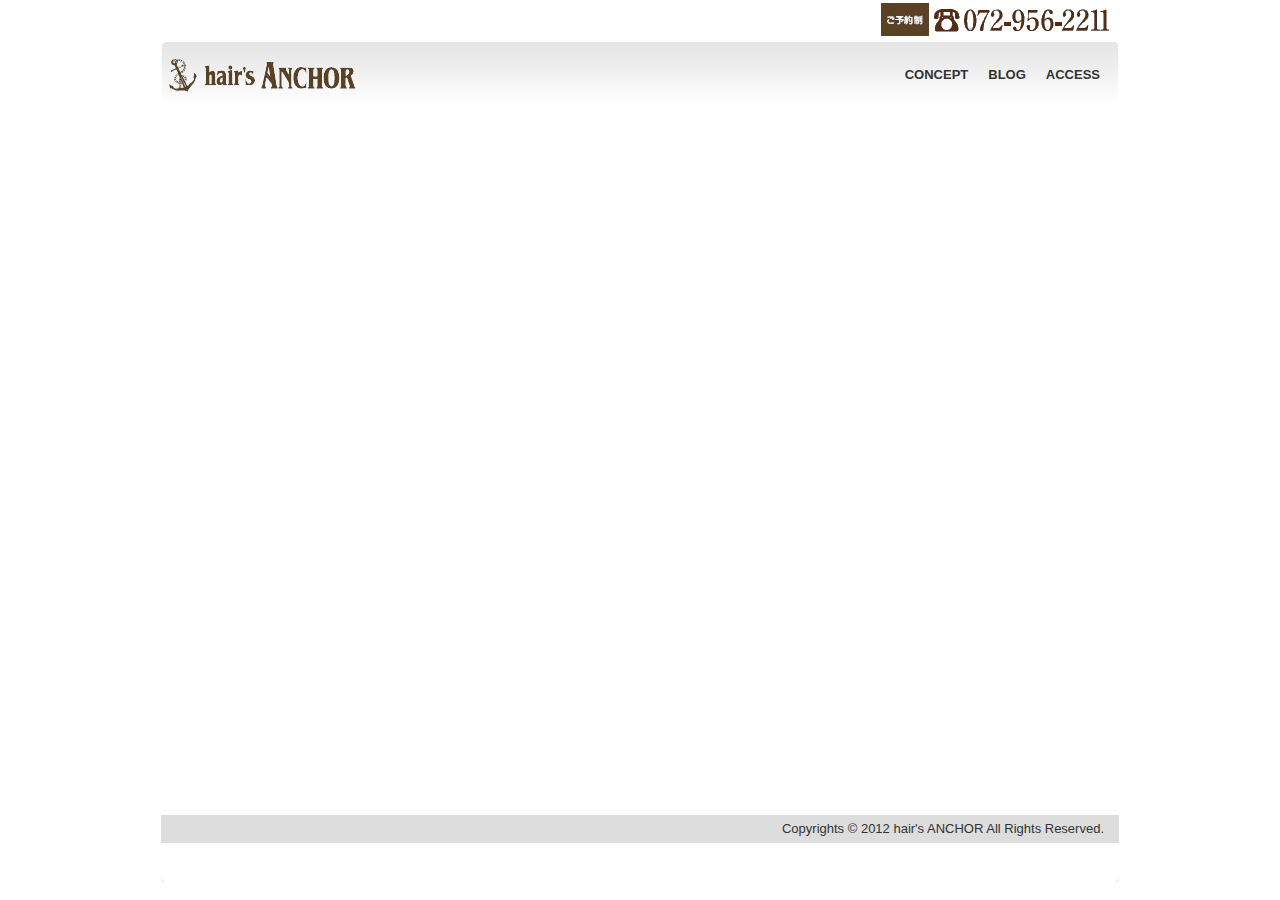
<file: index.html>
<?xml version="1.0" encoding="UTF-8"?>
<!DOCTYPE html PUBLIC "-//W3C//DTD XHTML 1.0 Strict//EN" "http://www.w3.org/TR/xhtml1/DTD/xhtml1-strict.dtd">
<html xmlns="http://www.w3.org/1999/xhtml" lang="ja" xml:lang="ja" dir="ltr">
<head>
	<meta http-equiv="Content-Type" content="text/html; charset=utf-8" />
	<meta http-equiv="Content-Language" content="ja" />
	<meta http-equiv="Content-Style-Type" content="text/css" />
	<meta http-equiv="Content-Script-Type" content="text/javascript" />
	<meta name="keywords" content="ヘアスタイル,ヘアカタログ,髪型,美容室,美容院,ヘアサロン,羽曳野,美容師,ヘアー,カット,カラー,水パーマ,パルッキー,ツイスト,スパイラル,ストレート,縮毛矯正,トリートメント,ヘッドスパ,シャンプー,スタイリング,前髪カット,ドライカット" />
	<meta name="description" content="羽曳野市羽曳ヶ丘にOPENさせていただきました、ヘアーズ　アンカーです。お客様と真剣に向き合いたいという思いから、予約制にさせて頂き、お客様お一人ずつ、丁寧な施術をサービスさせていただく環境にしております。小スペースながら、ゆったりとした空間の中で、じっくりカウンセリングをさせていただき、一緒にお客様に似合うヘアスタイルを考えさせていただきます。" />
	<link rel="shortcut icon" href="/favicon.ico" type="image/x-icon" />
	<script type="text/javascript" src="/js/jquery.js"></script>
	<script type="text/javascript" src="/js/swfobject.js"></script>
	<link rel="stylesheet" type="text/css" media="screen" href="/css/yui/reset.css" />
	<link rel="stylesheet" type="text/css" media="screen" href="/css/yui/fonts.css" />
	<link rel="stylesheet" type="text/css" media="screen" href="/css/base.css" />
	<link rel="stylesheet" type="text/css" media="screen" href="/css/index.css" />
<style type="text/css">
<!--
#counter {
	float: right;
	text-align: right;
	margin-right: 10px;
}
 -->
</style>
	<title>| 羽曳野 | 羽曳ヶ丘 | 美容室 | 美容院 | hair's ANCHOR （ヘアーズ　アンカー）</title>
</head>
<body>

<div id="page">
<!--
<div id="counter">
	<script language="Javascript">
	document.write('<a href="http://www.f-counter.jp/k/19/1256869433/"></a>');</script><noscript>
	<a href=http://lnb.f-counter.com/>counter</a></noscript>
	<a href=http://www.free-counter.jp/><img src="http://www.f-counter.jp/i/19/1256869433/" alt="カウンター" border="0"></a>
</div><br />
-->

<div id="page-header">
	<h1><a href="http://www.hairs-anchor.com/"><img src="/images/logo_white.png" alt="hair's Anchor" width="200" height="70" /></a></h1>
	<ul id="navi-global">
		<li><a href="/concept/">CONCEPT</a></li>
		<!--<li><a href="/menu/">MENU</a></li>-->
		<li><a href="javascript:void(0);" onclick="window.open('http://hairs-anchor.jugem.jp/');">BLOG</a></li>
		<li><a href="/access/">ACCESS</a></li>
	</ul>
	<ul id="navi-utility">
		<li><img src="/images/info.png" width="230" height="40" alt="ご予約制 TEL:072-956-2211" /></li>
	</ul>
</div>
<hr />

<div id="page-content">
<div id="page-subject">
	<div id="flashcontent">
	<p>ご使用のブラウザ環境では、本サイトが正しく表示できない可能性があります。<br />以下の注意点を確認し、必要な設定を行った上で再度表示してください。</p>
	<ul>
		<li>ブラウザの JavaScript 設定を有効化してください。</li>
		<li>最新の <a href="http://www.adobe.com/go/JP-H-GET-FLASH">Adobe Flash Player</a> をインストールしてください。</li>
	</ul>
	</div>
</div><!-- page-subject -->
</div>

<div id="page-footer">
	<ul id="navi-foot">
		<li><span  style="text-align:right:color:#FFF;">Copyrights &copy; 2012 hair's ANCHOR All Rights Reserved.</span></li>
	</ul>
</div><!-- page-footer -->
</div><!-- page -->
<script type="text/javascript"><!--
swfobject.embedSWF( "/Top.swf", "flashcontent", "940", "680", "9.0.45.0", "", {}, { wmode:"transparent", bgcolor:"#FFFFFF" }, {} );
//--></script>
<script type="text/javascript">
var gaJsHost = (("https:" == document.location.protocol) ? "https://ssl." : "http://www.");
document.write(unescape("%3Cscript src='" + gaJsHost + "google-analytics.com/ga.js' type='text/javascript'%3E%3C/script%3E"));
</script>
<script type="text/javascript">
try {
var pageTracker = _gat._getTracker("UA-1280210-4");
pageTracker._trackPageview();
} catch(err) {}</script>
</body>
</html>
</file>
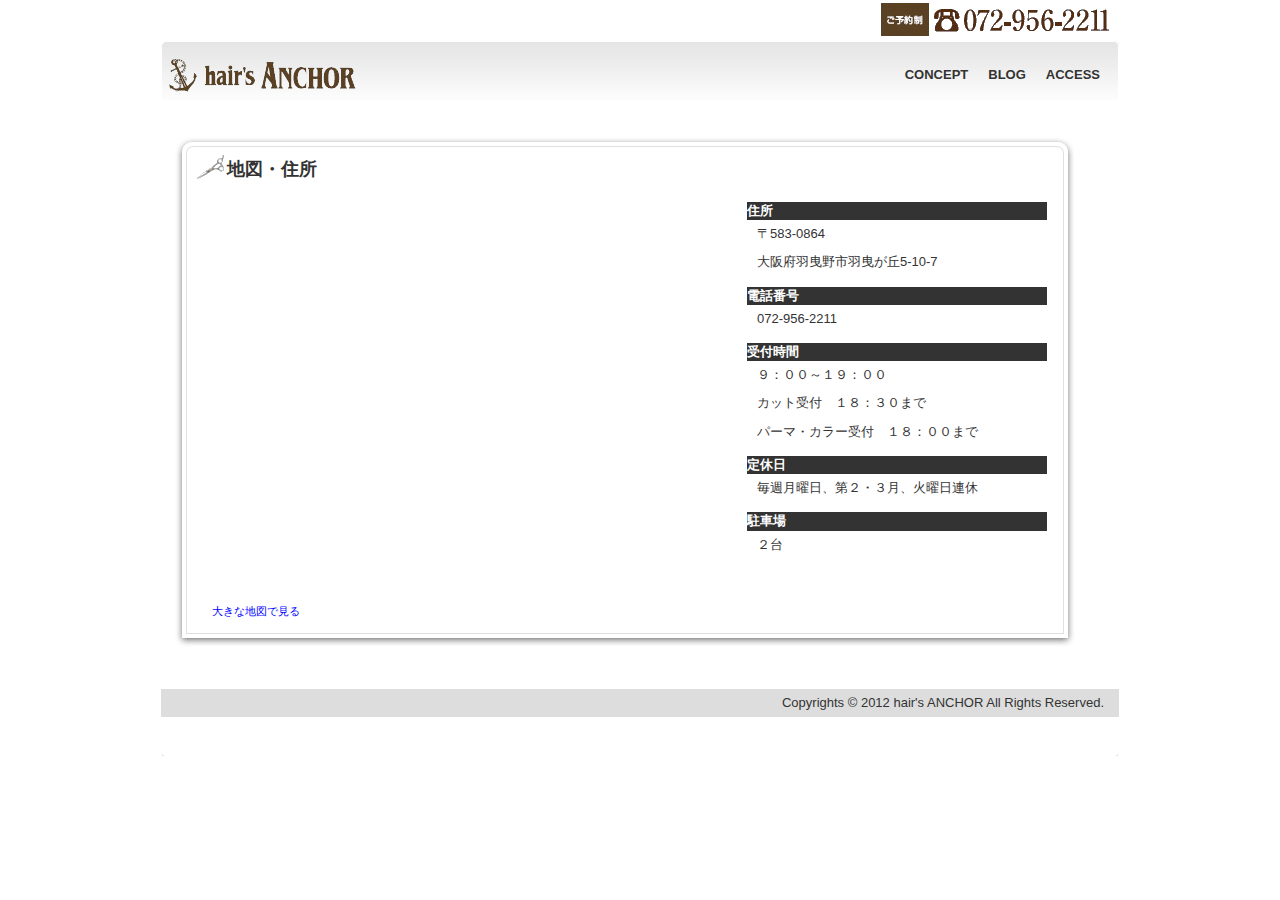
<file: access/index.html>
<?xml version="1.0" encoding="UTF-8"?>
<!DOCTYPE html PUBLIC "-//W3C//DTD XHTML 1.0 Strict//EN" "http://www.w3.org/TR/xhtml1/DTD/xhtml1-strict.dtd">
<html xmlns="http://www.w3.org/1999/xhtml" lang="ja" xml:lang="ja" dir="ltr">
<head>
	<meta http-equiv="Content-Type" content="text/html; charset=utf-8" />
	<meta http-equiv="Content-Language" content="ja" />
	<meta http-equiv="Content-Style-Type" content="text/css" />
	<meta http-equiv="Content-Script-Type" content="text/javascript" />
	<meta name="keywords" content="ヘアスタイル,ヘアカタログ,髪型,美容室,美容院,ヘアサロン,羽曳野,美容師,ヘアー,カット,カラー,水パーマ,パルッキー,ツイスト,スパイラル,ストレート,縮毛矯正,トリートメント,ヘッドスパ,シャンプー,スタイリング,前髪カット,ドライカット" />
	<meta name="description" content="hair's ANCHOR（ヘアーズ　アンカー）へのアクセス方法です。お客様と真剣に向き合いたいという思いから、予約制にさせて頂き、お客様お一人ずつ、丁寧な施術をサービスさせていただく環境にしております。小スペースながら、ゆったりとした空間の中で、じっくりカウンセリングをさせていただき、一緒にお客様に似合うヘアスタイルを考えさせていただきます。" />
	<link rel="shortcut icon" href="/favicon.ico" type="image/x-icon" />
	<script type="text/javascript" src="/js/jquery.js"></script>
	<script type="text/javascript" src="/js/cb.js"></script>
	<link rel="stylesheet" type="text/css" media="screen" href="/css/yui/reset.css" />
	<link rel="stylesheet" type="text/css" media="screen" href="/css/yui/fonts.css" />
	<link rel="stylesheet" type="text/css" media="screen,projection" href="/css/base.css" />
	<link rel="stylesheet" type="text/css" media="screen" href="/css/access.css" />
	<title>- ACCESS - | 羽曳野 | 羽曳ヶ丘 | 美容室 | 美容院 |　hair's ANCHOR（ヘアーズ　アンカー）</title>
</head>
<body>

<div id="page">
<div id="page-header">
	<h1><a href="http://www.hairs-anchor.com/"><img src="/images/logo_white.png" alt="hair's Anchor" width="200" height="70" /></a></h1>
	<ul id="navi-global">
		<li><a href="/concept/">CONCEPT</a></li>
		<!--<li><a href="/menu/">MENU</a></li>-->
		<li><a href="javascript:void(0);" onclick="window.open('http://hairs-anchor.jugem.jp/');">BLOG</a></li>
		<li><a href="/access/">ACCESS</a></li>
	</ul>
	<ul id="navi-utility">
		<li><img src="/images/info.png" width="230" height="40" alt="ご予約制 TEL:072-956-2211" /></li>
	</ul>
</div>
<hr />

<div id="page-content">
<!-- page-subject -->

<div id="page-main" class="section lv2">

	<div id="map" class="cbb">
		<h3 class="scissorsTitle">地図・住所</h3>
        <div id="wrapper">
			<div id="map-section">
				<iframe width="500" height="380" frameborder="0" scrolling="no" marginheight="0" marginwidth="0" src="http://maps.google.co.jp/maps?f=q&amp;source=s_q&amp;hl=ja&amp;geocode=&amp;q=hairs-anchor&amp;sll=34.686297,135.519661&amp;sspn=1.255708,1.766052&amp;ie=UTF8&amp;hq=hairs-anchor&amp;hnear=&amp;ll=34.551599,135.599785&amp;spn=0.004914,0.006899&amp;z=14&amp;iwloc=A&amp;cid=10067618794632929987&amp;output=embed"></iframe><br /><small><a href="http://maps.google.co.jp/maps?f=q&amp;source=embed&amp;hl=ja&amp;geocode=&amp;q=hairs-anchor&amp;sll=34.686297,135.519661&amp;sspn=1.255708,1.766052&amp;ie=UTF8&amp;hq=hairs-anchor&amp;hnear=&amp;ll=34.551599,135.599785&amp;spn=0.004914,0.006899&amp;z=14&amp;iwloc=A&amp;cid=10067618794632929987" style="color:#0000FF;text-align:left">大きな地図で見る</a></small>
			</div><!-- map -->
        	<div id="description-section">
            <div class="information">
                <p class="title">住所</p>
                <p class="description">〒583-0864</p>
                <p class="description">大阪府羽曳野市羽曳が丘5-10-7</p>
            </div>
            <div class="information">
               <p class="title">電話番号</p>
                <p class="description">072-956-2211</p>
            </div>
            <div class="information">
                <p class="title">受付時間</p>
                <p class="description">９：００～１９：００</p>
                <p class="description">カット受付　１８：３０まで</p>
                <p class="description">パーマ・カラー受付　１８：００まで</p>
            </div>
            <div class="information">
                <p class="title">定休日</p>
                <p class="description">毎週月曜日、第２・３月、火曜日連休</p>
            </div>
            <div class="information">
                <p class="title">駐車場</p>
                <p class="description">２台</p>
            </div>

        	</div><!-- description-section -->
        </div><!-- wrapper -->
	</div>
</div><!-- page-main -->
</div>

<div id="page-footer">
	<ul id="navi-foot">
		<li>Copyrights &copy; 2012 hair's ANCHOR All Rights Reserved.</li>
	</ul>
</div><!-- page-footer -->
</div><!-- page -->
<script type="text/javascript">
var gaJsHost = (("https:" == document.location.protocol) ? "https://ssl." : "http://www.");
document.write(unescape("%3Cscript src='" + gaJsHost + "google-analytics.com/ga.js' type='text/javascript'%3E%3C/script%3E"));
</script>
<script type="text/javascript">
try {
var pageTracker = _gat._getTracker("UA-1280210-4");
pageTracker._trackPageview();
} catch(err) {}</script>
</body>
</html>
</file>
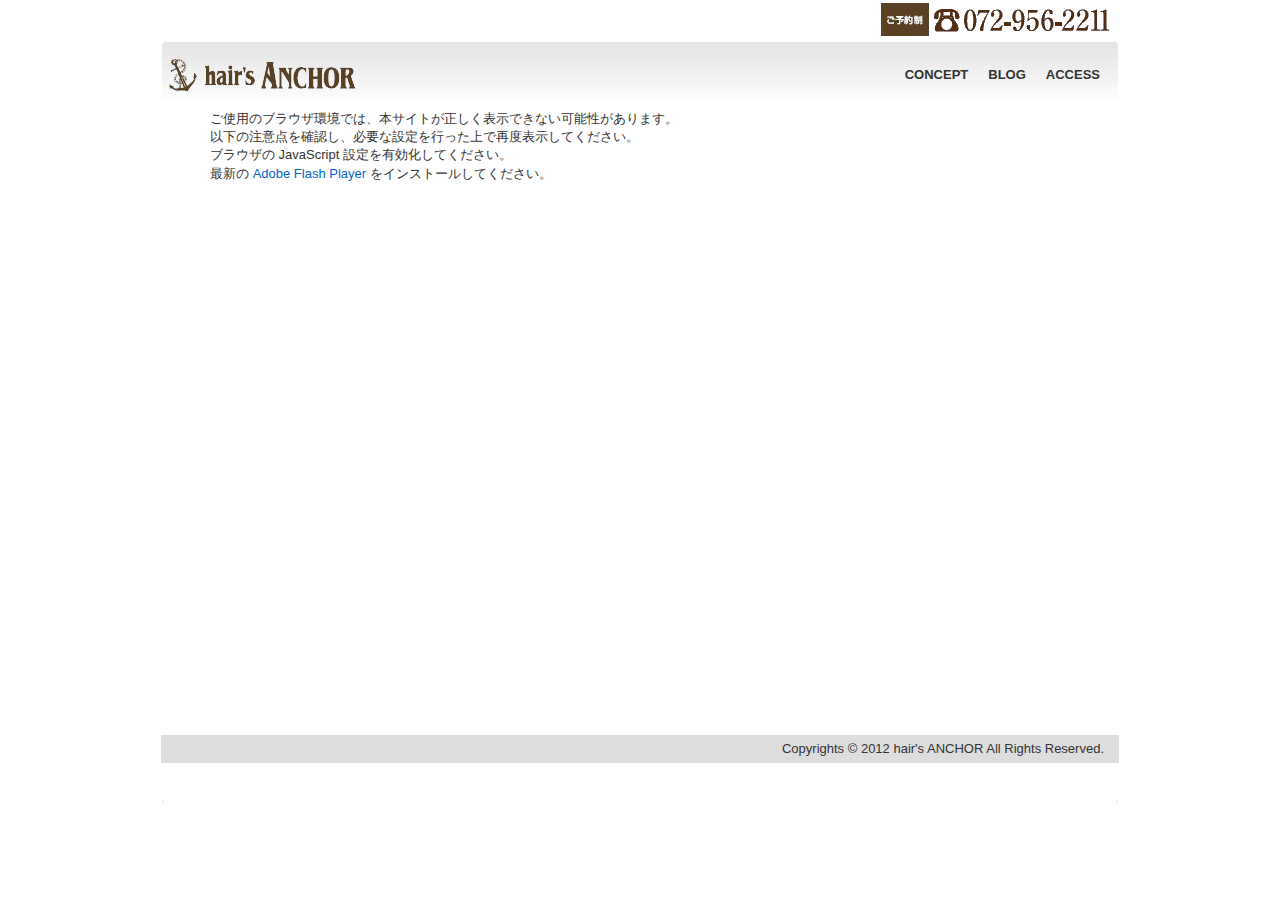
<file: concept/index.html>
<?xml version="1.0" encoding="UTF-8"?>
<!DOCTYPE html PUBLIC "-//W3C//DTD XHTML 1.0 Strict//EN" "http://www.w3.org/TR/xhtml1/DTD/xhtml1-strict.dtd">
<html xmlns="http://www.w3.org/1999/xhtml" lang="ja" xml:lang="ja" dir="ltr">
<head>
	<meta http-equiv="Content-Type" content="text/html; charset=utf-8" />
	<meta http-equiv="Content-Language" content="ja" />
	<meta http-equiv="Content-Style-Type" content="text/css" />
	<meta http-equiv="Content-Script-Type" content="text/javascript" />
	<meta name="keywords" content="ヘアスタイル,ヘアカタログ,髪型,美容室,美容院,ヘアサロン,羽曳野,美容師,ヘアー,カット,カラー,水パーマ,パルッキー,ツイスト,スパイラル,ストレート,縮毛矯正,トリートメント,ヘッドスパ,シャンプー,スタイリング,前髪カット,ドライカット" />
	<meta name="description" content="hair's ANCHOR（ヘアーズ　アンカー）のコンセプトです。お客様と真剣に向き合いたいという思いから、予約制にさせて頂き、お客様お一人ずつ、丁寧な施術をサービスさせていただく環境にしております。小スペースながら、ゆったりとした空間の中で、じっくりカウンセリングをさせていただき、一緒にお客様に似合うヘアスタイルを考えさせていただきます。" />
	<link rel="shortcut icon" href="/favicon.ico" type="image/x-icon" />
	<script type="text/javascript" src="/js/jquery.js"></script>
	<script type="text/javascript" src="/js/swfobject.js"></script>
	<script type="text/javascript" src="/js/cb.js"></script>
	<link rel="stylesheet" type="text/css" media="screen" href="/css/yui/reset.css" />
	<link rel="stylesheet" type="text/css" media="screen" href="/css/yui/fonts.css" />
	<link rel="stylesheet" type="text/css" media="screen,projection" href="/css/base.css" />
	<!-- <link rel="stylesheet" type="text/css" media="screen" href="/css/concept.css" /> -->
	<link rel="stylesheet" type="text/css" media="screen" href="/css/index.css" />
<style type="text/css">
<!--
#page-concept{
	width: 840px;
	height: 600px;
	margin: 0;
	margin-left: 45px;
	margin-right: 45px;
}
-->
</style>
    <script language="JavaScript">
$(function(){
	$("#thumbs img").click(function(){
		$("#loading").remove();
		thumbURL = $(this).attr("src");
		imgURL = thumbURL.replace("/s_","/b_");
		var image = new Image();
		image.imgURL;
		$("#image-box").append('<div id="loading" style="position:absolute;top:0;left:0;z-index:100;"><img src="/images/loading.png" /></div>');
		$("#bigimg").fadeOut(
				"slow",
				function() {
					$("#bigimg").attr("src", imgURL);
					$("#bigimg").load(function () {
						$("#bigimg").fadeIn(2000);
						$("#loading").animate({opacity:0}, 800, "linear");
					});
				}
		);
	});
});
</script>
	<title>- CONCEPT - | 羽曳野 | 羽曳ヶ丘 | 美容室 | 美容院 |　hair's ANCHOR（ヘアーズ　アンカー）</title>
</head>
<body>
<div id="page">
<div id="page-header">
	<h1><a href="http://www.hairs-anchor.com/"><img src="/images/logo_white.png" alt="hair's Anchor" width="200" height="70" /></a></h1>
	<ul id="navi-global">
		<li><a href="/concept/">CONCEPT</a></li>
		<!--<li><a href="/menu/">MENU</a></li>-->
		<li><a href="javascript:void(0);" onclick="window.open('http://hairs-anchor.jugem.jp/');">BLOG</a></li>
		<li><a href="/access/">ACCESS</a></li>
	</ul>
	<ul id="navi-utility">
		<li><img src="/images/info.png" width="230" height="40" alt="ご予約制 TEL:072-956-2211" /></li>
	</ul>
</div>
<hr />

<!--
<div id="page-content">
	<div id="page-main" class="section lv2">
		<div id="concept" class="cbb">
			<h3 class="scissorsTitle">お店のコンセプト</h3>
			<div id="gallery">
				<p>お客様と真剣に向き合いたいというおもいから、お客様お一人ずつ、丁寧な施術をサービスさせていただく環境にしております。<br />小スペースながら、ゆったりとした空間の中で、じっくりカウンセリングをさせていただき、一緒にお客さまに似合うヘアスタイルを考えさせていただきます。</p>
				<div id="image-box"><img id="bigimg" src="/concept/concept002.png" /></div>
	            		<div id="thumbs">
			        	<img class="thumb-img-left" src="/images/concept/s_001.jpg" />
		    			<img class="thumb-img" src="/images/concept/s_002.png" />
		        		<img class="thumb-img" src="/images/concept/s_003.png" />
		            		<img class="thumb-img" src="/images/concept/s_004.png" />
		           		<img class="thumb-img-right" src="/images/concept/s_005.png" />
				</div>
			</div>
		</div>
	</div>
</div>-->
<!-- page-content -->

<div id="page-content">
<div id="page-concept">
	<div id="flashcontent">
	<p>ご使用のブラウザ環境では、本サイトが正しく表示できない可能性があります。<br />以下の注意点を確認し、必要な設定を行った上で再度表示してください。</p>
	<ul>
		<li>ブラウザの JavaScript 設定を有効化してください。</li>
		<li>最新の <a href="http://www.adobe.com/go/JP-H-GET-FLASH">Adobe Flash Player</a> をインストールしてください。</li>
	</ul>
	</div>
</div><!-- page-subject -->
</div>

<div id="page-footer">
	<ul id="navi-foot"><li>Copyrights &copy; 2012 hair's ANCHOR All Rights Reserved.</li></ul>
</div><!-- page-footer -->
</div><!-- page -->
<script type="text/javascript"><!--
swfobject.embedSWF( "/concept/Concept.swf", "flashcontent", "840", "600", "9.0.45.0", "", {}, { wmode:"transparent", bgcolor:"#FFFFFF" }, {} );
//--></script>
<script type="text/javascript">
var gaJsHost = (("https:" == document.location.protocol) ? "https://ssl." : "http://www.");
document.write(unescape("%3Cscript src='" + gaJsHost + "google-analytics.com/ga.js' type='text/javascript'%3E%3C/script%3E"));
</script>
<script type="text/javascript">
try {
var pageTracker = _gat._getTracker("UA-1280210-4");
pageTracker._trackPageview();
} catch(err) {}</script>
</body>
</html>
</file>
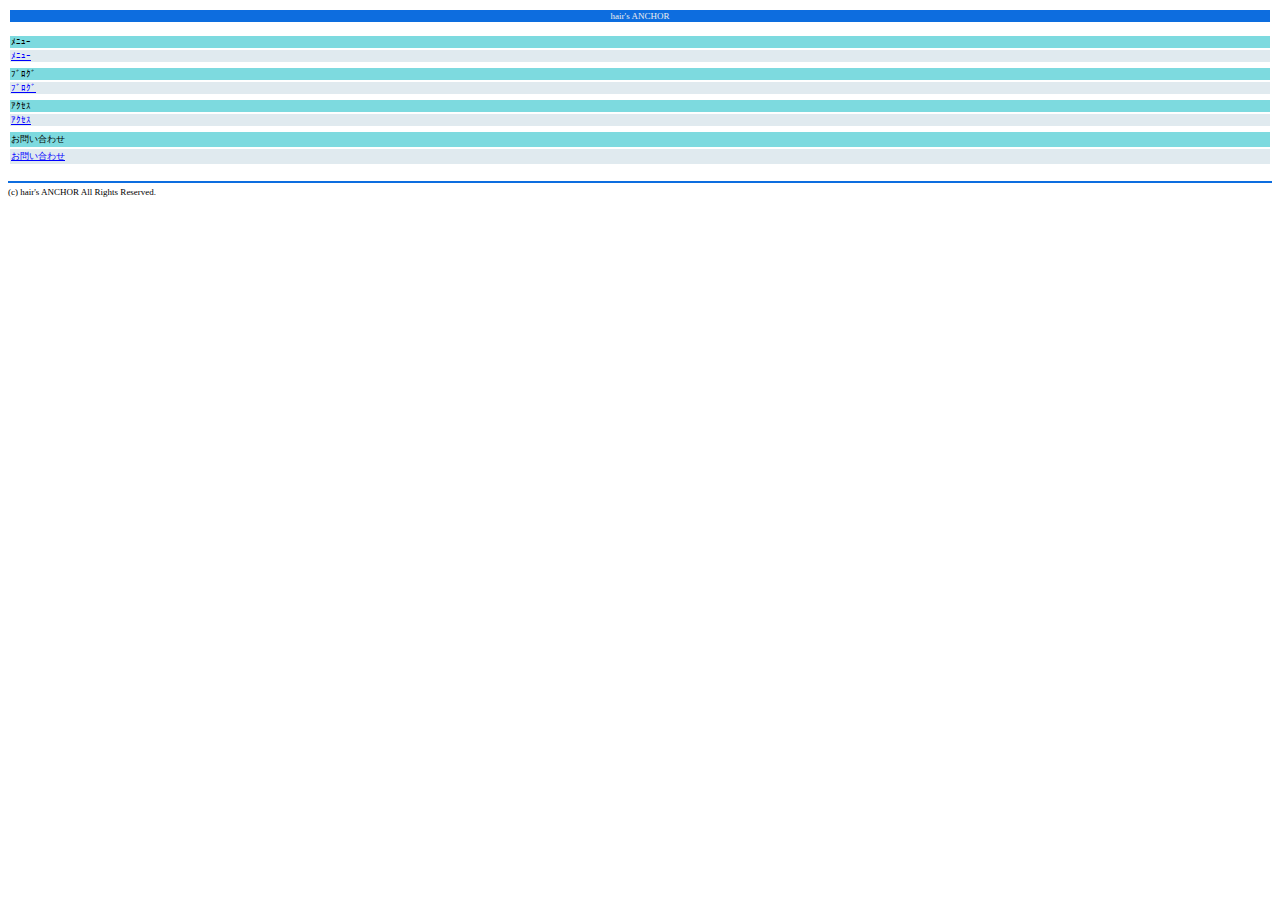
<file: m/index.html>
<html>
<head><meta http-equiv="Content-Type" content="text/html; charset=Shift_JIS">
<title>���{�H�g��s�̔��e���A���e�@�@hair's ANCHOR�i�w�A�[�Y�@�A���J�[�j</title> 
<style type="text/css">*{font-size:xx-small;}</style>
</head>
<body text="#000000" bgcolor="#FFFFFF" link="#0000FF"  vlink="#800080">
<table width="100%">
<tr><td align="center" bgcolor="#0D6DDF">
<font color="#EEEEEE">hair's ANCHOR</font><br>
</td></tr>
</table>
<br>

<table width="100%">
<tr><td bgcolor="#7DDADF">
<font color="#000000">�ƭ�</font><br>
</td></tr>
<tr>
<td bgcolor="#E0EAEF">
<a href="#">�ƭ�</a>
</td></tr>
<tr><td bgcolor="#FFFFFF">
</td></tr>
<tr><td bgcolor="#7DDADF">
<font color="#000000">��۸�</font><br>
</td></tr>
<tr>
<td bgcolor="#E0EAEF">
<a href="#">��۸�</a>
</td></tr>
<tr><td bgcolor="#FFFFFF">
</td></tr>
<tr><td bgcolor="#7DDADF">
<font color="#000000">����</font><br>
</td></tr>
<tr>
<td bgcolor="#E0EAEF">
<a href="#">����</a>
<tr><td bgcolor="#FFFFFF">
</td></tr>
</td></tr>
<tr><td bgcolor="#7DDADF">
<font color="#000000">���₢���킹</font><br>
</td></tr>
<tr>
<td bgcolor="#E0EAEF">
<a href="#">���₢���킹</a>
</td></tr>
</table>

<br>
<hr color="#0D6DDF">
(c) hair's ANCHOR All Rights Reserved.
</body>
</html>
</file>
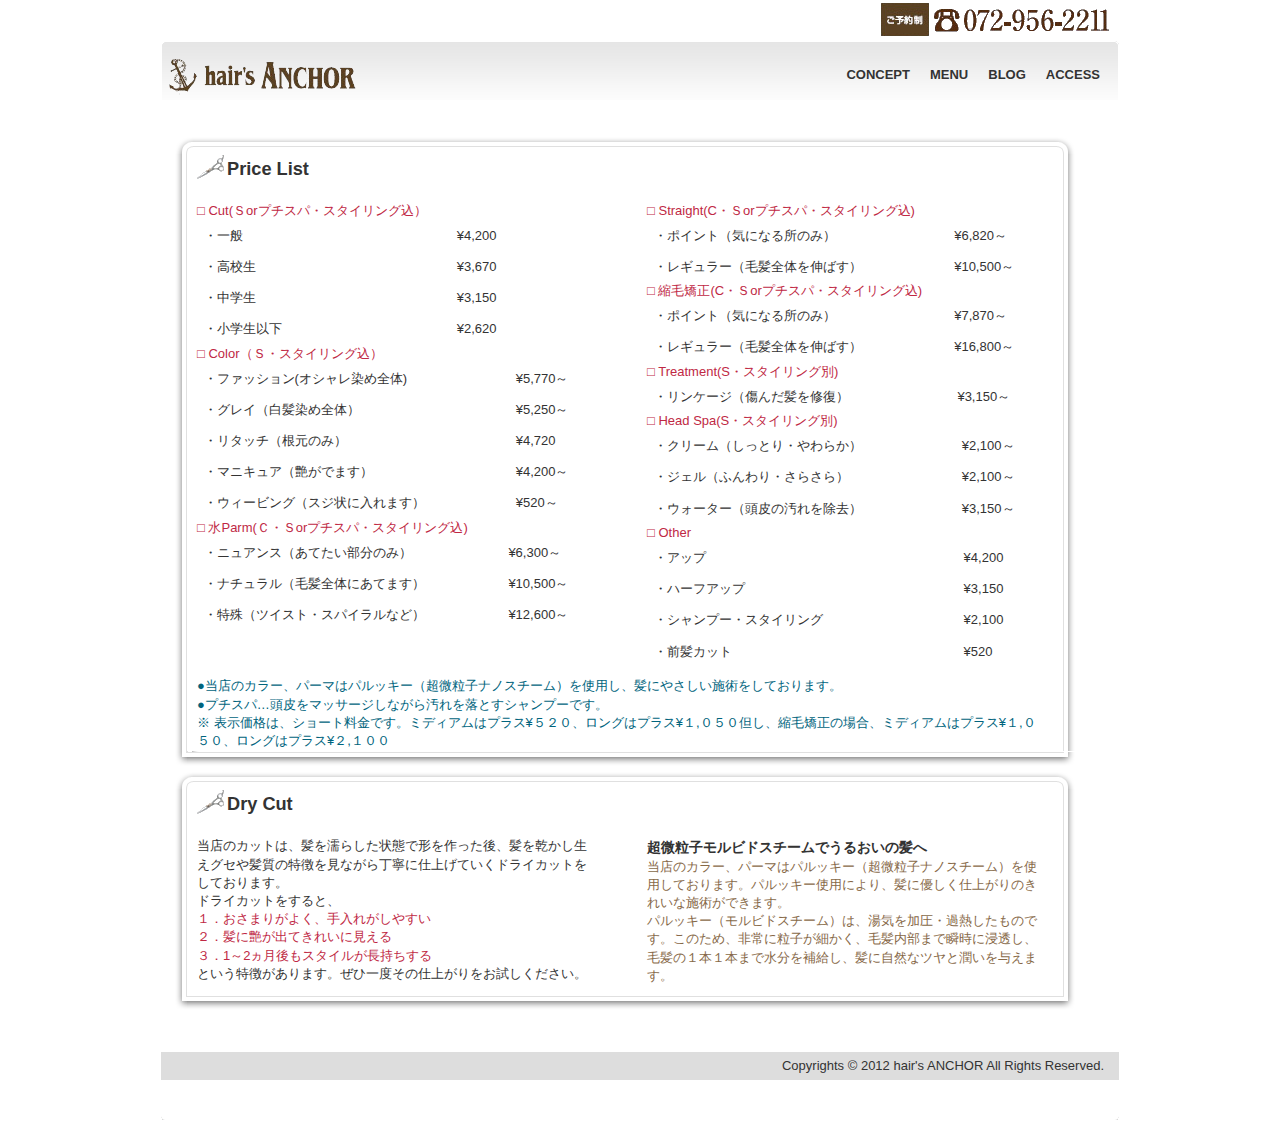
<file: menu/index.html>
<?xml version="1.0" encoding="UTF-8"?>
<!DOCTYPE html PUBLIC "-//W3C//DTD XHTML 1.0 Strict//EN" "http://www.w3.org/TR/xhtml1/DTD/xhtml1-strict.dtd">
<html xmlns="http://www.w3.org/1999/xhtml" lang="ja" xml:lang="ja" dir="ltr">
<head>
	<meta http-equiv="Content-Type" content="text/html; charset=utf-8" />
	<meta http-equiv="Content-Language" content="ja" />
	<meta http-equiv="Content-Style-Type" content="text/css" />
	<meta http-equiv="Content-Script-Type" content="text/javascript" />
	<meta name="keywords" content="ヘアスタイル,ヘアカタログ,髪型,美容室,美容院,ヘアサロン,羽曳野,美容師,ヘアー,カット,カラー,水パーマ,パルッキー,ツイスト,スパイラル,ストレート,縮毛矯正,トリートメント,ヘッドスパ,シャンプー,スタイリング,前髪カット,ドライカット" />
	<meta name="description" content="hair's ANCHOR（ヘアーズ　アンカー）のメニューです。お客様と真剣に向き合いたいという思いから、予約制にさせて頂き、お客様お一人ずつ、丁寧な施術をサービスさせていただく環境にしております。小スペースながら、ゆったりとした空間の中で、じっくりカウンセリングをさせていただき、一緒にお客様に似合うヘアスタイルを考えさせていただきます。" />
	<meta name="robots" content="noindex,nofollow">
	<link rel="shortcut icon" href="/favicon.ico" type="image/x-icon" />
	<script type="text/javascript" src="/js/jquery.js"></script>
	<script type="text/javascript" src="/js/cb.js"></script>
	<link rel="stylesheet" type="text/css" media="screen" href="/css/yui/reset.css" />
	<link rel="stylesheet" type="text/css" media="screen" href="/css/yui/fonts.css" />
	<link rel="stylesheet" type="text/css" media="screen,projection" href="/css/base.css" />
	<link rel="stylesheet" type="text/css" media="screen" href="/css/menu.css" />
	<title>- MENU - | 羽曳野 | 羽曳ヶ丘 | 美容室 | 美容院 |　hair's ANCHOR（ヘアーズ　アンカー）</title>
</head>
<body>

<div id="page">
<div id="page-header">
	<h1><a href="http://www.hairs-anchor.com/"><img src="/images/logo_white.png" alt="hair's Anchor" width="200" height="70" /></a></h1>
	<ul id="navi-global">
		<li><a href="/concept/">CONCEPT</a></li>
		<li><a href="/menu/">MENU</a></li>
		<li><a href="javascript:void(0);" onclick="window.open('http://hairs-anchor.jugem.jp/');">BLOG</a></li>
		<li><a href="/access/">ACCESS</a></li>
	</ul>
	<ul id="navi-utility">
		<li><img src="/images/info.png" width="230" height="40" alt="ご予約制 TEL:072-956-2211" /></li>
	</ul>
</div>
<hr />

<div id="page-content">
<!-- page-subject -->

<div id="page-main" class="section lv2">
	<div id="price" class="cbb">
		<h3 class="scissorsTitle">Price List</h3>
		<div class="section-wide">
			<div class="section-half-left">
				<p class="menu-name">□ Cut(Ｓorプチスパ・スタイリング込）</p>
				<table>
					<tbody>
						<tr><td>・一般</td><td>&yen;4,200</td></tr>
						<tr><td>・高校生</td><td>&yen;3,670</td></tr>
						<tr><td>・中学生</td><td>&yen;3,150</td></tr>
						<tr><td>・小学生以下</td><td>&yen;2,620</td></tr>
					</tbody>
				</table>
				<p class="menu-name">□ Color（Ｓ・スタイリング込）</p>
				<table>
					<tbody>
						<tr><td>・ファッション(オシャレ染め全体)</td><td>&yen;5,770～</td></tr>
						<tr><td>・グレイ（白髪染め全体）</td><td>&yen;5,250～</td></tr>
						<tr><td>・リタッチ（根元のみ）</td><td>&yen;4,720</td></tr>
						<tr><td>・マニキュア（艶がでます）</td><td>&yen;4,200～</td></tr>
						<tr><td>・ウィービング（スジ状に入れます）</td><td>&yen;520～</td></tr>
					</tbody>
				</table>
				<p class="menu-name">□ 水Parm(Ｃ・Ｓorプチスパ・スタイリング込)</p>
				<table>
					<tbody>
						<tr><td>・ニュアンス（あてたい部分のみ）</td><td>&yen;6,300～</td></tr>
						<tr><td>・ナチュラル（毛髪全体にあてます）</td><td>&yen;10,500～</td></tr>
						<tr><td>・特殊（ツイスト・スパイラルなど）</td><td>&yen;12,600～</td></tr>
					</tbody>
				</table>
			</div>
			<div class="section-half-right">
				<p class="menu-name">□ Straight(C・Ｓorプチスパ・スタイリング込)</p>
				<table>
					<tbody>
						<tr><td>・ポイント（気になる所のみ）</td><td>&yen;6,820～</td></tr>
						<tr><td>・レギュラー（毛髪全体を伸ばす）</td><td>&yen;10,500～</td></tr>
					</tbody>
				</table>
				<p class="menu-name">□ 縮毛矯正(C・Ｓorプチスパ・スタイリング込)</p>
				<table>
					<tbody>
						<tr><td>・ポイント（気になる所のみ）</td><td>&yen;7,870～</td></tr>
						<tr><td>・レギュラー（毛髪全体を伸ばす）</td><td>&yen;16,800～</td></tr>
					</tbody>
				</table>
				<p class="menu-name">□ Treatment(S・スタイリング別)</p>
				<table>
					<tbody>
						<tr><td>・リンケージ（傷んだ髪を修復）</td><td>&yen;3,150～</td></tr>
					</tbody>
				</table>
				<p class="menu-name">□ Head Spa(S・スタイリング別)</p>
				<table>
					<tbody>
						<tr><td>・クリーム（しっとり・やわらか）</td><td>&yen;2,100～</td></tr>
						<tr><td>・ジェル（ふんわり・さらさら）</td><td>&yen;2,100～</td></tr>
						<tr><td>・ウォーター（頭皮の汚れを除去）</td><td>&yen;3,150～</td></tr>
					</tbody>
				</table>
				<p class="menu-name">□ Other</p>
				<table>
					<tbody>
						<tr><td>・アップ</td><td>&yen;4,200</td></tr>
						<tr><td>・ハーフアップ</td><td>&yen;3,150</td></tr>
						<tr><td>・シャンプー・スタイリング</td><td>&yen;2,100</td></tr>
						<tr><td>・前髪カット</td><td>&yen;520</td></tr>
					</tbody>
				</table>
			</div>
		</div>
		<div class="section-wide">
			<p class="description">●当店のカラー、パーマはパルッキー（超微粒子ナノスチーム）を使用し、髪にやさしい施術をしております。<br>●プチスパ…頭皮をマッサージしながら汚れを落とすシャンプーです。<br>※ 表示価格は、ショート料金です。ミディアムはプラス&yen;５２０、ロングはプラス&yen;１,０５０但し、縮毛矯正の場合、ミディアムはプラス&yen;１,０５０、ロングはプラス&yen;２,１００</p>
		</div>
	</div>
	<div id="drycyt" class="cbb">
		<h3 class="scissorsTitle">Dry Cut</h3>
		<div class="section-wide">
			<div class="section-half-left">
				<p>当店のカットは、髪を濡らした状態で形を作った後、髪を乾かし生えグセや髪質の特徴を見ながら丁寧に仕上げていくドライカットをしております。</p>
				<p>ドライカットをすると、</p>
				<p class="menu-name">１．おさまりがよく、手入れがしやすい</p>
				<p class="menu-name">２．髪に艶が出てきれいに見える</p>
				<p class="menu-name">３．1～2ヵ月後もスタイルが長持ちする</p>
				<p>という特徴があります。ぜひ一度その仕上がりをお試しください。</p>
			</div>
			<div class="section-half-right">
				<div id="drycut-images">
					<h2>超微粒子モルビドスチームでうるおいの髪へ</h2>
				</div>
				<p class="detail">当店のカラー、パーマはパルッキー（超微粒子ナノスチーム）を使用しております。パルッキー使用により、髪に優しく仕上がりのきれいな施術ができます。</p>
				<p class="detail">パルッキー（モルビドスチーム）は、湯気を加圧・過熱したものです。このため、非常に粒子が細かく、毛髪内部まで瞬時に浸透し、毛髪の１本１本まで水分を補給し、髪に自然なツヤと潤いを与えます。</p>
			</div>
		</div>
	</div>
</div><!-- page-main -->
</div>

<div id="page-footer">
	<ul id="navi-foot">
		<li>Copyrights &copy; 2012 hair's ANCHOR All Rights Reserved.</li>
	</ul>
</div><!-- page-footer -->
</div><!-- page -->
<script type="text/javascript">
var gaJsHost = (("https:" == document.location.protocol) ? "https://ssl." : "http://www.");
document.write(unescape("%3Cscript src='" + gaJsHost + "google-analytics.com/ga.js' type='text/javascript'%3E%3C/script%3E"));
</script>
<script type="text/javascript">
try {
var pageTracker = _gat._getTracker("UA-1280210-4");
pageTracker._trackPageview();
} catch(err) {}</script>
</body>
</html>
</file>
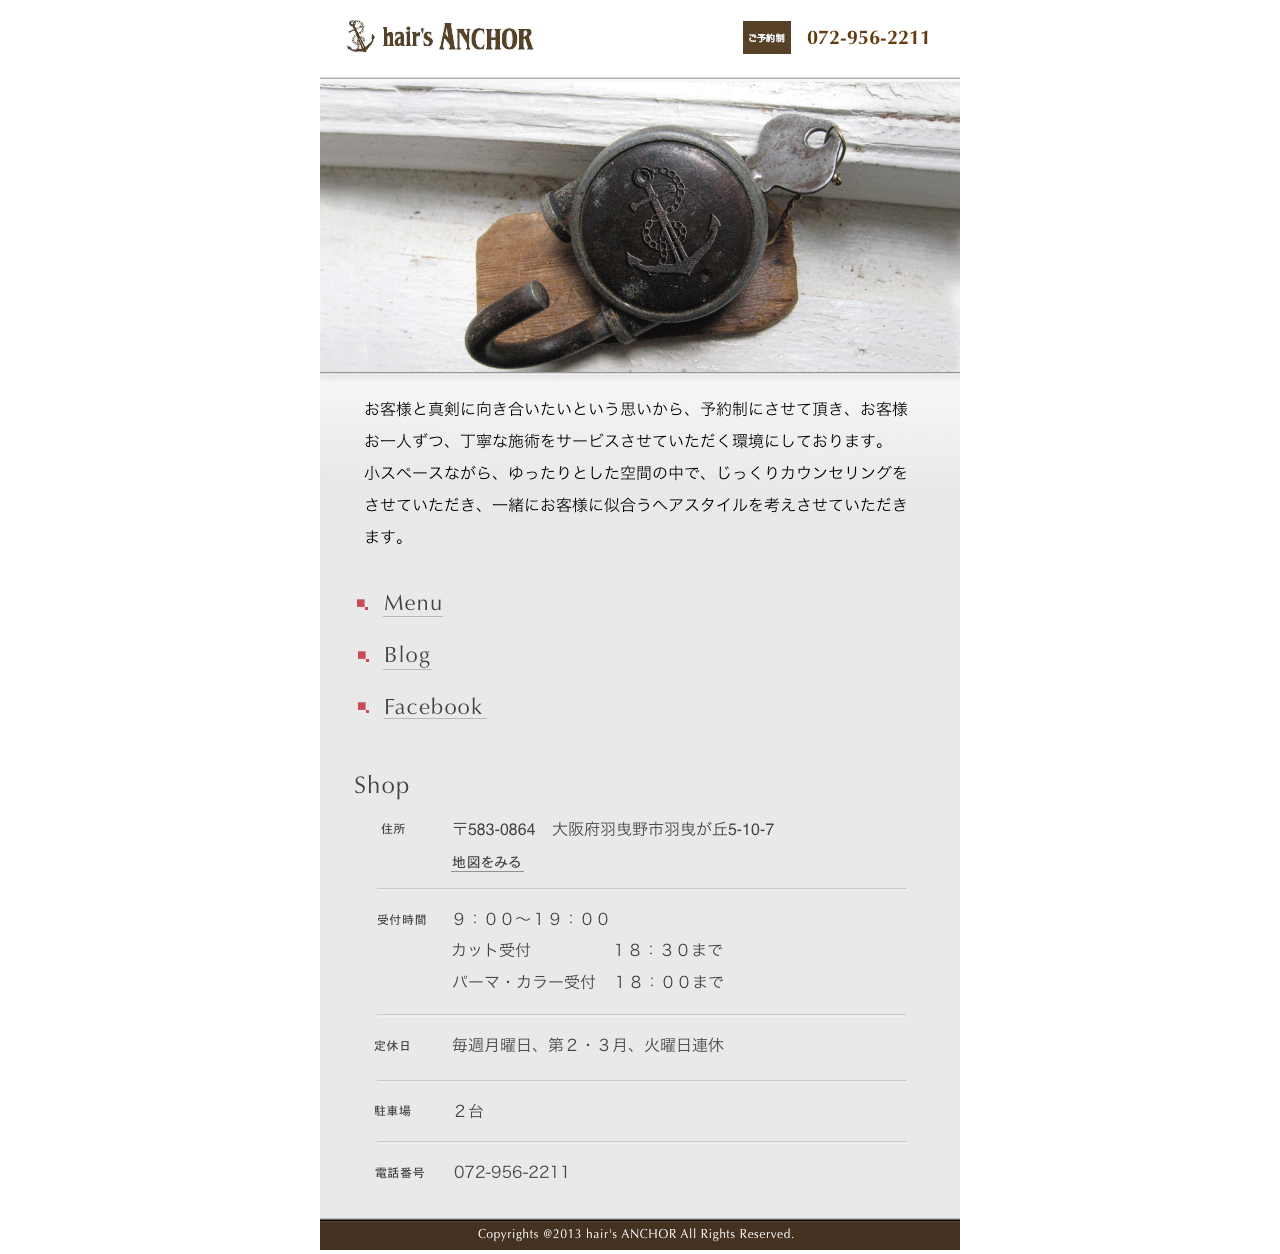
<file: prev/index.html>
<!DOCTYPE HTML>
<html lang="ja">
<head>
<meta http-equiv="Content-Type" content="text/html; charset=UTF-8">
<meta name="viewport" content="width=device-width, initial-scale=1.0">
<title>hair's ANCHOR（ヘアーズ　アンカー）</title>
<meta name="keywords" content="ヘアスタイル,ヘアカタログ,髪型,美容室,美容院,ヘアサロン,羽曳野,美容師,ヘアー,カット,カラー,水パーマ,パルッキー,ツイスト,スパイラル,ストレート,縮毛矯正,トリートメント,ヘッドスパ,シャンプー,スタイリング,前髪カット,ドライカット" />
<meta name="description" content="hair's ANCHOR（ヘアーズ　アンカー）のメニューです。お客様と真剣に向き合いたいという思いから、予約制にさせて頂き、お客様お一人ずつ、丁寧な施術をサービスさせていただく環境にしております。小スペースながら、ゆったりとした空間の中で、じっくりカウンセリングをさせていただき、一緒にお客様に似合うヘアスタイルを考えさせていただきます。" />
<style type="text/css">
<!--
* {
  margin: 0;
  padding: 0;
}
body {  
    text-align: center;  
}  
div#wrapper {  
    width: 640px;  
    margin: 0 auto;  
}  
-->
</style>
</head>
<body>
  <div id="content">
    <img src="top.png" width="640" height="1250"/>
  </div>
</body>
</html>
</file>
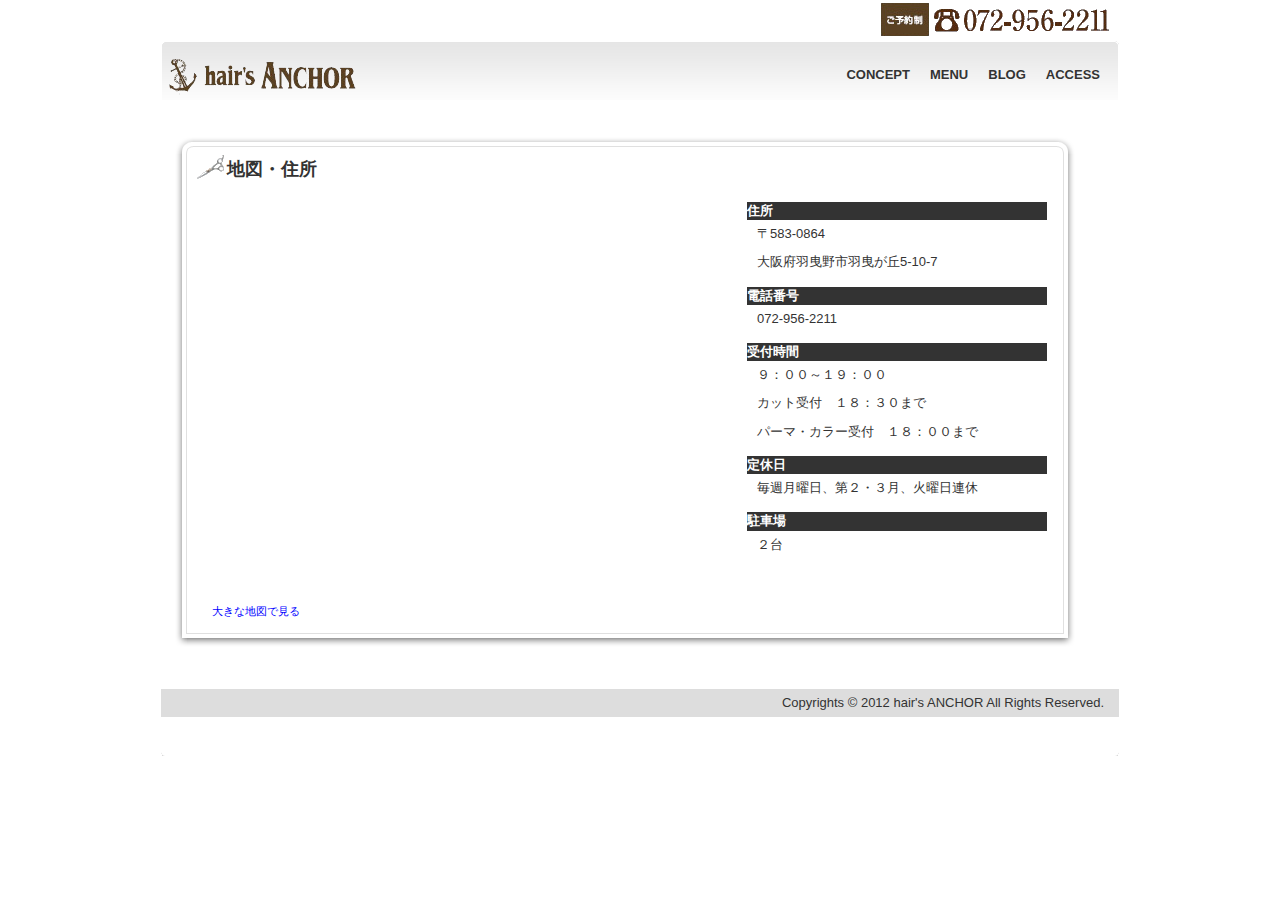
<file: prev/access/index.html>
<?xml version="1.0" encoding="UTF-8"?>
<!DOCTYPE html PUBLIC "-//W3C//DTD XHTML 1.0 Strict//EN" "http://www.w3.org/TR/xhtml1/DTD/xhtml1-strict.dtd">
<html xmlns="http://www.w3.org/1999/xhtml" lang="ja" xml:lang="ja" dir="ltr">
<head>
	<meta http-equiv="Content-Type" content="text/html; charset=utf-8" />
	<meta http-equiv="Content-Language" content="ja" />
	<meta http-equiv="Content-Style-Type" content="text/css" />
	<meta http-equiv="Content-Script-Type" content="text/javascript" />
	<meta name="keywords" content="ヘアスタイル,ヘアカタログ,髪型,美容室,美容院,ヘアサロン,大阪,羽曳野,美容師,ヘアー" />
	<meta name="description" content="羽曳野市羽曳ヶ丘にOPENさせていただきました、ヘアーズ　アンカーです。お客様と真剣に向き合いたいという思いから、予約制にさせて頂き、お客様お一人ずつ、丁寧な施術をサービスさせていただく環境にしております。小スペースながら、ゆったりとした空間の中で、じっくりカウンセリングをさせていただき、一緒にお客様に似合うヘアスタイルを考えさせていただきます。" />
	<link rel="shortcut icon" href="/favicon.ico" type="image/x-icon" />
	<script type="text/javascript" src="/js/jquery.js"></script>
	<script type="text/javascript" src="/js/cb.js"></script>
	<link rel="stylesheet" type="text/css" media="screen" href="/css/yui/reset.css" />
	<link rel="stylesheet" type="text/css" media="screen" href="/css/yui/fonts.css" />
	<link rel="stylesheet" type="text/css" media="screen,projection" href="/css/base.css" />
	<link rel="stylesheet" type="text/css" media="screen" href="/css/access.css" />
	<title>大阪府羽曳野市の美容室、美容院　hair's ANCHOR（ヘアーズ　アンカー）</title>
</head>
<body>

<div id="page">
<div id="page-header">
	<h1><a href="http://www.hairs-anchor.com/"><img src="/images/logo_white.png" alt="hair's Anchor" width="200" height="70" /></a></h1>
	<ul id="navi-global">
		<li><a href="/concept/">CONCEPT</a></li>
		<li><a href="/menu/">MENU</a></li>
		<li><a href="javascript:void(0);" onclick="window.open('http://hairs-anchor.jugem.jp/');">BLOG</a></li>
		<li><a href="/access/">ACCESS</a></li>
	</ul>
	<ul id="navi-utility">
		<li><img src="/images/info.png" width="230" height="40" alt="ご予約制 TEL:072-956-2211" /></li>
	</ul>
</div>
<hr />

<div id="page-content">
<!-- page-subject -->

<div id="page-main" class="section lv2">

	<div id="map" class="cbb">
		<h3 class="scissorsTitle">地図・住所</h3>
        <div id="wrapper">
			<div id="map-section">
				<iframe width="500" height="380" frameborder="0" scrolling="no" marginheight="0" marginwidth="0" src="http://maps.google.co.jp/maps?f=q&amp;source=s_q&amp;hl=ja&amp;geocode=&amp;q=hairs-anchor&amp;sll=34.686297,135.519661&amp;sspn=1.255708,1.766052&amp;ie=UTF8&amp;hq=hairs-anchor&amp;hnear=&amp;ll=34.551599,135.599785&amp;spn=0.004914,0.006899&amp;z=14&amp;iwloc=A&amp;cid=10067618794632929987&amp;output=embed"></iframe><br /><small><a href="http://maps.google.co.jp/maps?f=q&amp;source=embed&amp;hl=ja&amp;geocode=&amp;q=hairs-anchor&amp;sll=34.686297,135.519661&amp;sspn=1.255708,1.766052&amp;ie=UTF8&amp;hq=hairs-anchor&amp;hnear=&amp;ll=34.551599,135.599785&amp;spn=0.004914,0.006899&amp;z=14&amp;iwloc=A&amp;cid=10067618794632929987" style="color:#0000FF;text-align:left">大きな地図で見る</a></small>
			</div><!-- map -->
        	<div id="description-section">
            <div class="information">
                <p class="title">住所</p>
                <p class="description">〒583-0864</p>
                <p class="description">大阪府羽曳野市羽曳が丘5-10-7</p>
            </div>
            <div class="information">
               <p class="title">電話番号</p>
                <p class="description">072-956-2211</p>
            </div>
            <div class="information">
                <p class="title">受付時間</p>
                <p class="description">９：００～１９：００</p>
                <p class="description">カット受付　１８：３０まで</p>
                <p class="description">パーマ・カラー受付　１８：００まで</p>
            </div>
            <div class="information">
                <p class="title">定休日</p>
                <p class="description">毎週月曜日、第２・３月、火曜日連休</p>
            </div>
            <div class="information">
                <p class="title">駐車場</p>
                <p class="description">２台</p>
            </div>

        	</div><!-- description-section -->
        </div><!-- wrapper -->
	</div>
</div><!-- page-main -->
</div>

<div id="page-footer">
	<ul id="navi-foot">
		<li>Copyrights &copy; 2012 hair's ANCHOR All Rights Reserved.</li>
	</ul>
</div><!-- page-footer -->
</div><!-- page -->
</body>
</html>
</file>
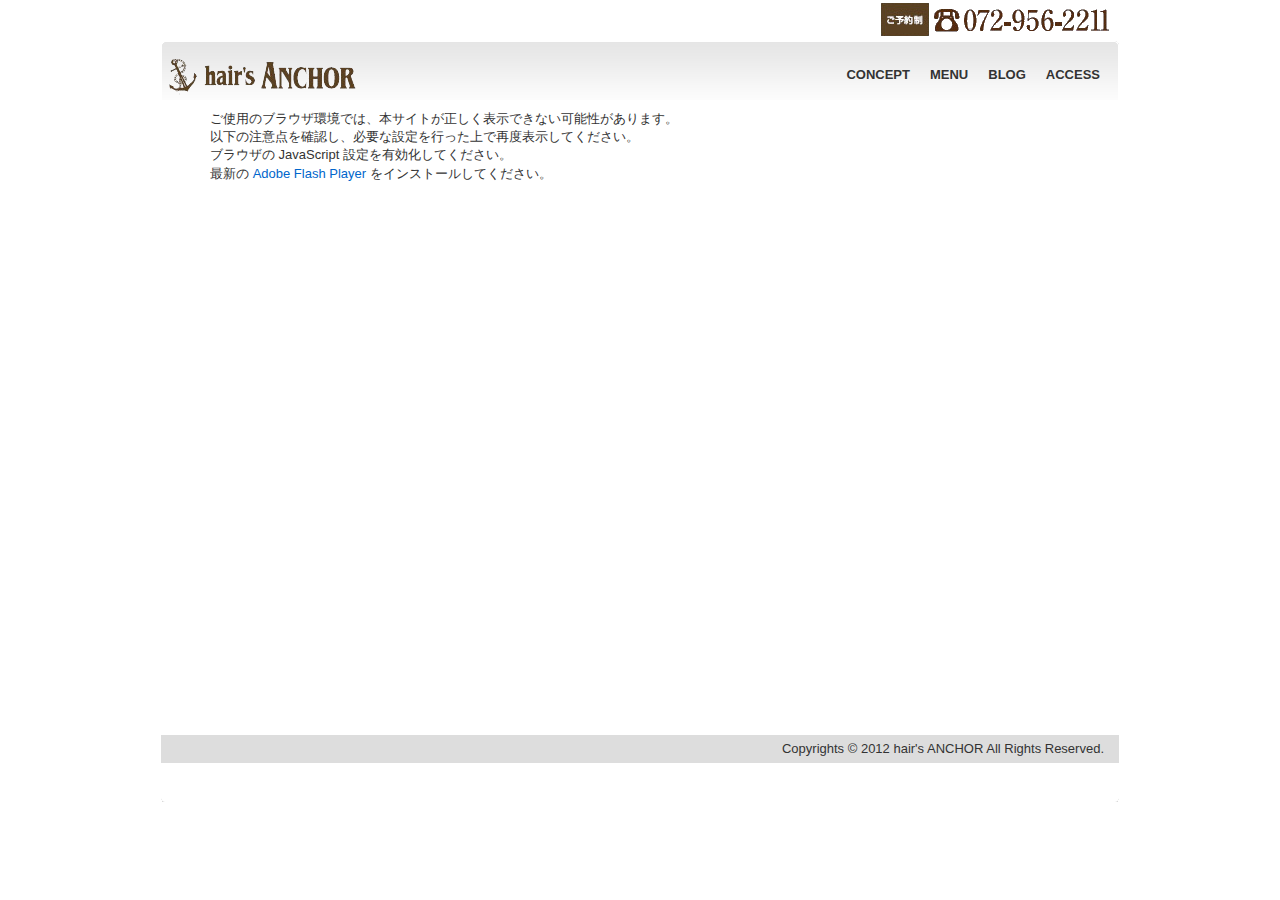
<file: prev/concept/index.html>
<?xml version="1.0" encoding="UTF-8"?>
<!DOCTYPE html PUBLIC "-//W3C//DTD XHTML 1.0 Strict//EN" "http://www.w3.org/TR/xhtml1/DTD/xhtml1-strict.dtd">
<html xmlns="http://www.w3.org/1999/xhtml" lang="ja" xml:lang="ja" dir="ltr">
<head>
	<meta http-equiv="Content-Type" content="text/html; charset=utf-8" />
	<meta http-equiv="Content-Language" content="ja" />
	<meta http-equiv="Content-Style-Type" content="text/css" />
	<meta http-equiv="Content-Script-Type" content="text/javascript" />
	<meta name="keywords" content="ヘアスタイル,ヘアカタログ,髪型,美容室,美容院,ヘアサロン,大阪,羽曳野,美容師,ヘアー" />
	<meta name="description" content="羽曳野市羽曳ヶ丘にOPENさせていただきました、ヘアーズ　アンカーです。お客様と真剣に向き合いたいという思いから、予約制にさせて頂き、お客様お一人ずつ、丁寧な施術をサービスさせていただく環境にしております。小スペースながら、ゆったりとした空間の中で、じっくりカウンセリングをさせていただき、一緒にお客様に似合うヘアスタイルを考えさせていただきます。" />
	<link rel="shortcut icon" href="/favicon.ico" type="image/x-icon" />
	<script type="text/javascript" src="/js/jquery.js"></script>
	<script type="text/javascript" src="/js/swfobject.js"></script>
	<script type="text/javascript" src="/js/cb.js"></script>
	<link rel="stylesheet" type="text/css" media="screen" href="/css/yui/reset.css" />
	<link rel="stylesheet" type="text/css" media="screen" href="/css/yui/fonts.css" />
	<link rel="stylesheet" type="text/css" media="screen,projection" href="/css/base.css" />
	<!-- <link rel="stylesheet" type="text/css" media="screen" href="/css/concept.css" /> -->
	<link rel="stylesheet" type="text/css" media="screen" href="/css/index.css" />
<style type="text/css">
<!--
#page-concept{
	width: 840px;
	height: 600px;
	margin: 0;
	margin-left: 45px;
	margin-right: 45px;
}
-->
</style>
    <script language="JavaScript">
$(function(){
	$("#thumbs img").click(function(){
		$("#loading").remove();
		thumbURL = $(this).attr("src");
		imgURL = thumbURL.replace("/s_","/b_");
		var image = new Image();
		image.imgURL;
		$("#image-box").append('<div id="loading" style="position:absolute;top:0;left:0;z-index:100;"><img src="/images/loading.png" /></div>');
		$("#bigimg").fadeOut(
				"slow",
				function() {
					$("#bigimg").attr("src", imgURL);
					$("#bigimg").load(function () {
						$("#bigimg").fadeIn(2000);
						$("#loading").animate({opacity:0}, 800, "linear");
					});
				}
		);
	});
});
</script>
	<title>大阪府羽曳野市の美容室、美容院　hair's ANCHOR（ヘアーズ　アンカー）</title>
</head>
<body>
<div id="page">
<div id="page-header">
	<h1><a href="http://www.hairs-anchor.com/"><img src="/images/logo_white.png" alt="hair's Anchor" width="200" height="70" /></a></h1>
	<ul id="navi-global">
		<li><a href="/concept/">CONCEPT</a></li>
		<li><a href="/menu/">MENU</a></li>
		<li><a href="javascript:void(0);" onclick="window.open('http://hairs-anchor.jugem.jp/');">BLOG</a></li>
		<li><a href="/access/">ACCESS</a></li>
	</ul>
	<ul id="navi-utility">
		<li><img src="/images/info.png" width="230" height="40" alt="ご予約制 TEL:072-956-2211" /></li>
	</ul>
</div>
<hr />

<!--
<div id="page-content">
	<div id="page-main" class="section lv2">
		<div id="concept" class="cbb">
			<h3 class="scissorsTitle">お店のコンセプト</h3>
			<div id="gallery">
				<p>お客様と真剣に向き合いたいというおもいから、お客様お一人ずつ、丁寧な施術をサービスさせていただく環境にしております。<br />小スペースながら、ゆったりとした空間の中で、じっくりカウンセリングをさせていただき、一緒にお客さまに似合うヘアスタイルを考えさせていただきます。</p>
				<div id="image-box"><img id="bigimg" src="/concept/concept002.png" /></div>
	            		<div id="thumbs">
			        	<img class="thumb-img-left" src="/images/concept/s_001.jpg" />
		    			<img class="thumb-img" src="/images/concept/s_002.png" />
		        		<img class="thumb-img" src="/images/concept/s_003.png" />
		            		<img class="thumb-img" src="/images/concept/s_004.png" />
		           		<img class="thumb-img-right" src="/images/concept/s_005.png" />
				</div>
			</div>
		</div>
	</div>
</div>-->
<!-- page-content -->

<div id="page-content">
<div id="page-concept">
	<div id="flashcontent">
	<p>ご使用のブラウザ環境では、本サイトが正しく表示できない可能性があります。<br />以下の注意点を確認し、必要な設定を行った上で再度表示してください。</p>
	<ul>
		<li>ブラウザの JavaScript 設定を有効化してください。</li>
		<li>最新の <a href="http://www.adobe.com/go/JP-H-GET-FLASH">Adobe Flash Player</a> をインストールしてください。</li>
	</ul>
	</div>
</div><!-- page-subject -->
</div>

<div id="page-footer">
	<ul id="navi-foot"><li>Copyrights &copy; 2012 hair's ANCHOR All Rights Reserved.</li></ul>
</div><!-- page-footer -->
</div><!-- page -->
<script type="text/javascript"><!--
swfobject.embedSWF( "/concept/Concept.swf", "flashcontent", "840", "600", "9.0.45.0", "", {}, { wmode:"transparent", bgcolor:"#FFFFFF" }, {} );
//--></script>
</body>
</html>
</file>
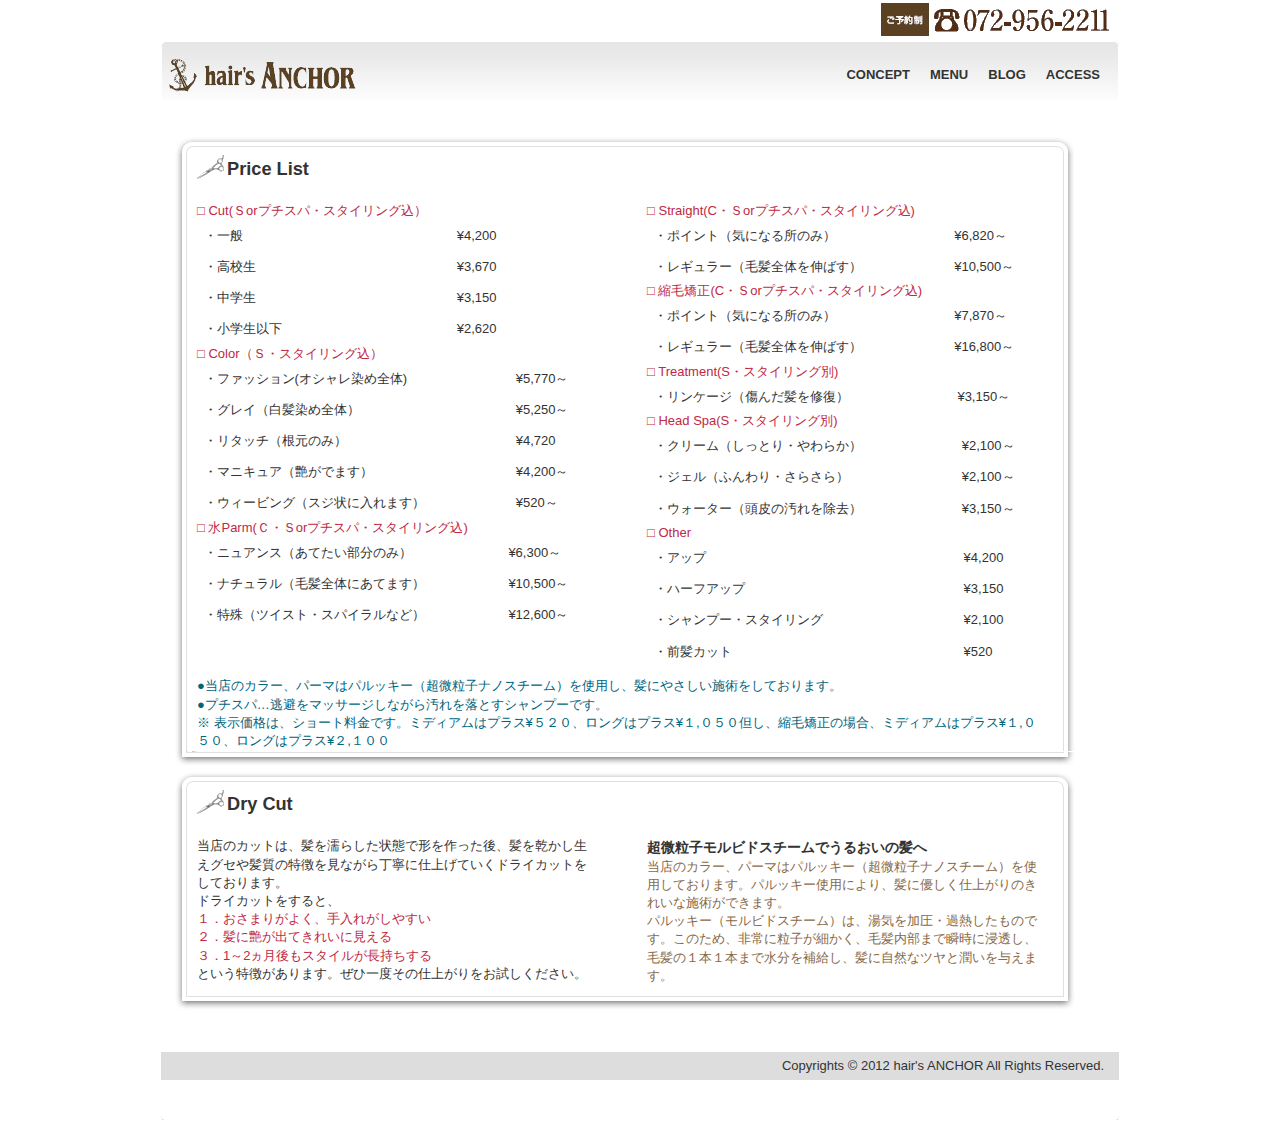
<file: prev/menu/index.html>
<?xml version="1.0" encoding="UTF-8"?>
<!DOCTYPE html PUBLIC "-//W3C//DTD XHTML 1.0 Strict//EN" "http://www.w3.org/TR/xhtml1/DTD/xhtml1-strict.dtd">
<html xmlns="http://www.w3.org/1999/xhtml" lang="ja" xml:lang="ja" dir="ltr">
<head>
	<meta http-equiv="Content-Type" content="text/html; charset=utf-8" />
	<meta http-equiv="Content-Language" content="ja" />
	<meta http-equiv="Content-Style-Type" content="text/css" />
	<meta http-equiv="Content-Script-Type" content="text/javascript" />
	<meta name="keywords" content="ヘアスタイル,ヘアカタログ,髪型,美容室,美容院,ヘアサロン,大阪,羽曳野,美容師,ヘアー" />
	<meta name="description" content="羽曳野市羽曳ヶ丘にOPENさせていただきました、ヘアーズ　アンカーです。お客様と真剣に向き合いたいという思いから、予約制にさせて頂き、お客様お一人ずつ、丁寧な施術をサービスさせていただく環境にしております。小スペースながら、ゆったりとした空間の中で、じっくりカウンセリングをさせていただき、一緒にお客様に似合うヘアスタイルを考えさせていただきます。" />
	<link rel="shortcut icon" href="/favicon.ico" type="image/x-icon" />
	<script type="text/javascript" src="/js/jquery.js"></script>
	<script type="text/javascript" src="/js/cb.js"></script>
	<link rel="stylesheet" type="text/css" media="screen" href="/css/yui/reset.css" />
	<link rel="stylesheet" type="text/css" media="screen" href="/css/yui/fonts.css" />
	<link rel="stylesheet" type="text/css" media="screen,projection" href="/css/base.css" />
	<link rel="stylesheet" type="text/css" media="screen" href="/css/menu.css" />
	<title>大阪府羽曳野市の美容室、美容院　hair's ANCHOR（ヘアーズ　アンカー）</title>
</head>
<body>

<div id="page">
<div id="page-header">
	<h1><a href="http://www.hairs-anchor.com/"><img src="/images/logo_white.png" alt="hair's Anchor" width="200" height="70" /></a></h1>
	<ul id="navi-global">
		<li><a href="/concept/">CONCEPT</a></li>
		<li><a href="/menu/">MENU</a></li>
		<li><a href="javascript:void(0);" onclick="window.open('http://hairs-anchor.jugem.jp/');">BLOG</a></li>
		<li><a href="/access/">ACCESS</a></li>
	</ul>
	<ul id="navi-utility">
		<li><img src="/images/info.png" width="230" height="40" alt="ご予約制 TEL:072-956-2211" /></li>
	</ul>
</div>
<hr />

<div id="page-content">
<!-- page-subject -->

<div id="page-main" class="section lv2">
	<div id="price" class="cbb">
		<h3 class="scissorsTitle">Price List</h3>
		<div class="section-wide">
			<div class="section-half-left">
				<p class="menu-name">□ Cut(Ｓorプチスパ・スタイリング込）</p>
				<table>
					<tbody>
						<tr><td>・一般</td><td>&yen;4,200</td></tr>
						<tr><td>・高校生</td><td>&yen;3,670</td></tr>
						<tr><td>・中学生</td><td>&yen;3,150</td></tr>
						<tr><td>・小学生以下</td><td>&yen;2,620</td></tr>
					</tbody>
				</table>
				<p class="menu-name">□ Color（Ｓ・スタイリング込）</p>
				<table>
					<tbody>
						<tr><td>・ファッション(オシャレ染め全体)</td><td>&yen;5,770～</td></tr>
						<tr><td>・グレイ（白髪染め全体）</td><td>&yen;5,250～</td></tr>
						<tr><td>・リタッチ（根元のみ）</td><td>&yen;4,720</td></tr>
						<tr><td>・マニキュア（艶がでます）</td><td>&yen;4,200～</td></tr>
						<tr><td>・ウィービング（スジ状に入れます）</td><td>&yen;520～</td></tr>
					</tbody>
				</table>
				<p class="menu-name">□ 水Parm(Ｃ・Ｓorプチスパ・スタイリング込)</p>
				<table>
					<tbody>
						<tr><td>・ニュアンス（あてたい部分のみ）</td><td>&yen;6,300～</td></tr>
						<tr><td>・ナチュラル（毛髪全体にあてます）</td><td>&yen;10,500～</td></tr>
						<tr><td>・特殊（ツイスト・スパイラルなど）</td><td>&yen;12,600～</td></tr>
					</tbody>
				</table>
			</div>
			<div class="section-half-right">
				<p class="menu-name">□ Straight(C・Ｓorプチスパ・スタイリング込)</p>
				<table>
					<tbody>
						<tr><td>・ポイント（気になる所のみ）</td><td>&yen;6,820～</td></tr>
						<tr><td>・レギュラー（毛髪全体を伸ばす）</td><td>&yen;10,500～</td></tr>
					</tbody>
				</table>
				<p class="menu-name">□ 縮毛矯正(C・Ｓorプチスパ・スタイリング込)</p>
				<table>
					<tbody>
						<tr><td>・ポイント（気になる所のみ）</td><td>&yen;7,870～</td></tr>
						<tr><td>・レギュラー（毛髪全体を伸ばす）</td><td>&yen;16,800～</td></tr>
					</tbody>
				</table>
				<p class="menu-name">□ Treatment(S・スタイリング別)</p>
				<table>
					<tbody>
						<tr><td>・リンケージ（傷んだ髪を修復）</td><td>&yen;3,150～</td></tr>
					</tbody>
				</table>
				<p class="menu-name">□ Head Spa(S・スタイリング別)</p>
				<table>
					<tbody>
						<tr><td>・クリーム（しっとり・やわらか）</td><td>&yen;2,100～</td></tr>
						<tr><td>・ジェル（ふんわり・さらさら）</td><td>&yen;2,100～</td></tr>
						<tr><td>・ウォーター（頭皮の汚れを除去）</td><td>&yen;3,150～</td></tr>
					</tbody>
				</table>
				<p class="menu-name">□ Other</p>
				<table>
					<tbody>
						<tr><td>・アップ</td><td>&yen;4,200</td></tr>
						<tr><td>・ハーフアップ</td><td>&yen;3,150</td></tr>
						<tr><td>・シャンプー・スタイリング</td><td>&yen;2,100</td></tr>
						<tr><td>・前髪カット</td><td>&yen;520</td></tr>
					</tbody>
				</table>
			</div>
		</div>
		<div class="section-wide">
			<p class="description">●当店のカラー、パーマはパルッキー（超微粒子ナノスチーム）を使用し、髪にやさしい施術をしております。<br>●プチスパ…逃避をマッサージしながら汚れを落とすシャンプーです。<br>※ 表示価格は、ショート料金です。ミディアムはプラス&yen;５２０、ロングはプラス&yen;１,０５０但し、縮毛矯正の場合、ミディアムはプラス&yen;１,０５０、ロングはプラス&yen;２,１００</p>
		</div>
	</div>
	<div id="drycyt" class="cbb">
		<h3 class="scissorsTitle">Dry Cut</h3>
		<div class="section-wide">
			<div class="section-half-left">
				<p>当店のカットは、髪を濡らした状態で形を作った後、髪を乾かし生えグセや髪質の特徴を見ながら丁寧に仕上げていくドライカットをしております。</p>
				<p>ドライカットをすると、</p>
				<p class="menu-name">１．おさまりがよく、手入れがしやすい</p>
				<p class="menu-name">２．髪に艶が出てきれいに見える</p>
				<p class="menu-name">３．1～2ヵ月後もスタイルが長持ちする</p>
				<p>という特徴があります。ぜひ一度その仕上がりをお試しください。</p>
			</div>
			<div class="section-half-right">
				<div id="drycut-images">
					<h2>超微粒子モルビドスチームでうるおいの髪へ</h2>
				</div>
				<p class="detail">当店のカラー、パーマはパルッキー（超微粒子ナノスチーム）を使用しております。パルッキー使用により、髪に優しく仕上がりのきれいな施術ができます。</p>
				<p class="detail">パルッキー（モルビドスチーム）は、湯気を加圧・過熱したものです。このため、非常に粒子が細かく、毛髪内部まで瞬時に浸透し、毛髪の１本１本まで水分を補給し、髪に自然なツヤと潤いを与えます。</p>
			</div>
		</div>
	</div>
</div><!-- page-main -->
</div>

<div id="page-footer">
	<ul id="navi-foot">
		<li>Copyrights &copy; 2012 hair's ANCHOR All Rights Reserved.</li>
	</ul>
</div><!-- page-footer -->
</div><!-- page -->
<script type="text/javascript">
	$( function() {
		var setting = {
			tl:{ radius:5 },
			tr:{ radius:5 },
			bl:{ radius:5 },
			br:{ radius:5 },
			antiAlias:true,
			autoPad:true,
			validTags:["div"]
		};
		new curvyCorners( setting, "section lv3 curvycorners" ).applyCornersToAll();
		new curvyCorners( setting, "section lv4 curvycorners" ).applyCornersToAll();
	} );
</script>
</body>
</html>
</file>
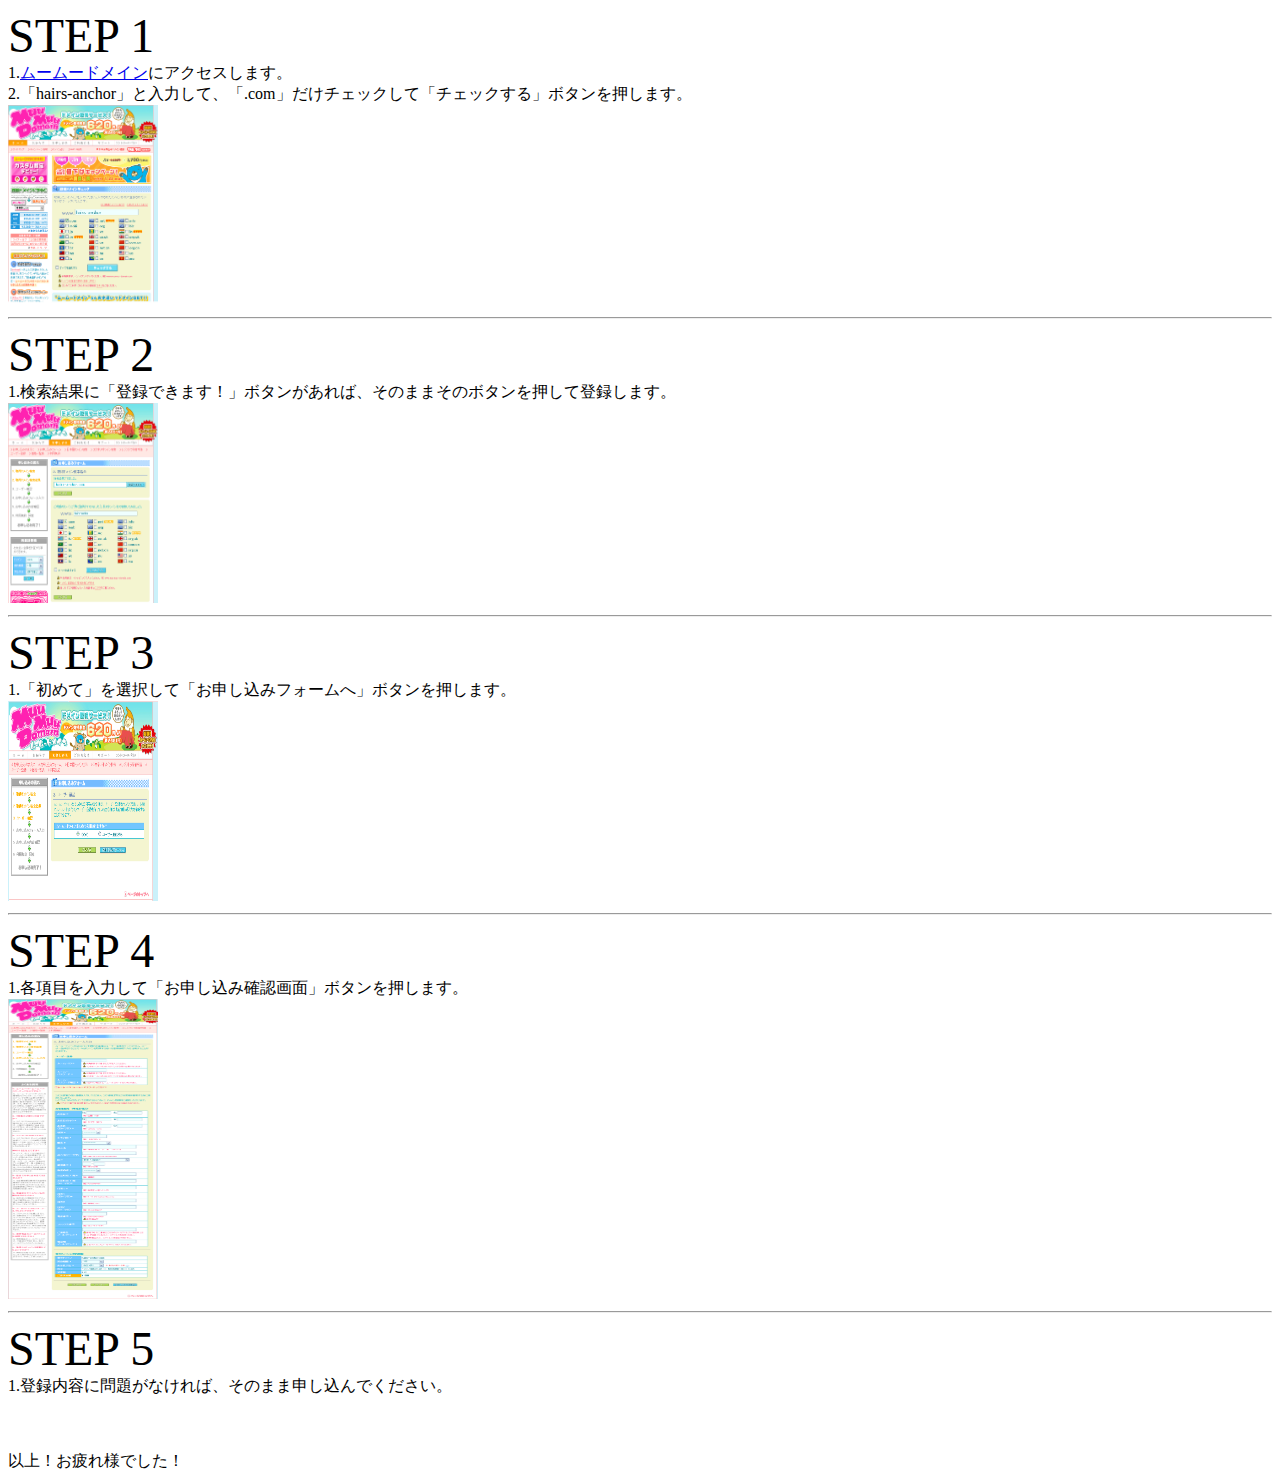
<file: howto/domain_howto.html>
<!DOCTYPE html PUBLIC "-//W3C//DTD XHTML 1.0 Strict//EN" "http://www.w3.org/TR/xhtml1/DTD/xhtml1-strict.dtd">
<html xmlns="http://www.w3.org/1999/xhtml" xml:lang="ja">
<head>
<meta http-equiv="content-type" content="text/html; charset=utf-8" />
<script type="text/javascript" src="js/prototype.js"></script>
<script type="text/javascript" src="js/scriptaculous.js?load=effects,builder"></script>
<script type="text/javascript" src="js/lightbox.js"></script>
<link rel="stylesheet" href="css/lightbox.css" type="text/css" media="screen" />
</head>
<body>

<font size="20">STEP 1</font><br />
1.<a href="http://muumuu-domain.com/" target="_blank">ムームードメイン</a>にアクセスします。<br />
2.「hairs-anchor」と入力して、「.com」だけチェックして「チェックする」ボタンを押します。<br />

<a href="step1.png" rel="lightbox" title="step1"><img src="step1.png" width="150" height="200" border="0"/></a>

<hr />
<font size="20">STEP 2</font><br />
1.検索結果に「登録できます！」ボタンがあれば、そのままそのボタンを押して登録します。<br />
<a href="step2.png" rel="lightbox" title="step2"><img src="step2.png" width="150" height="200" border="0"></a>

<hr />
<font size="20">STEP 3</font><br />
1.「初めて」を選択して「お申し込みフォームへ」ボタンを押します。<br />
<a href="step3.png" rel="lightbox" title="step3"><img src="step3.png" width="150" height="200" border="0"></a>

<hr />
<font size="20">STEP 4</font><br />
1.各項目を入力して「お申し込み確認画面」ボタンを押します。<br />
<a href="step4.png" rel="lightbox" title="step4"><img src="step4.png" width="150" height="300" border="0"></a>

<hr />
<font size="20">STEP 5</font><br />
1.登録内容に問題がなければ、そのまま申し込んでください。<br />
<br />
<br />
<br />
以上！お疲れ様でした！
</body>
</html>
</file>
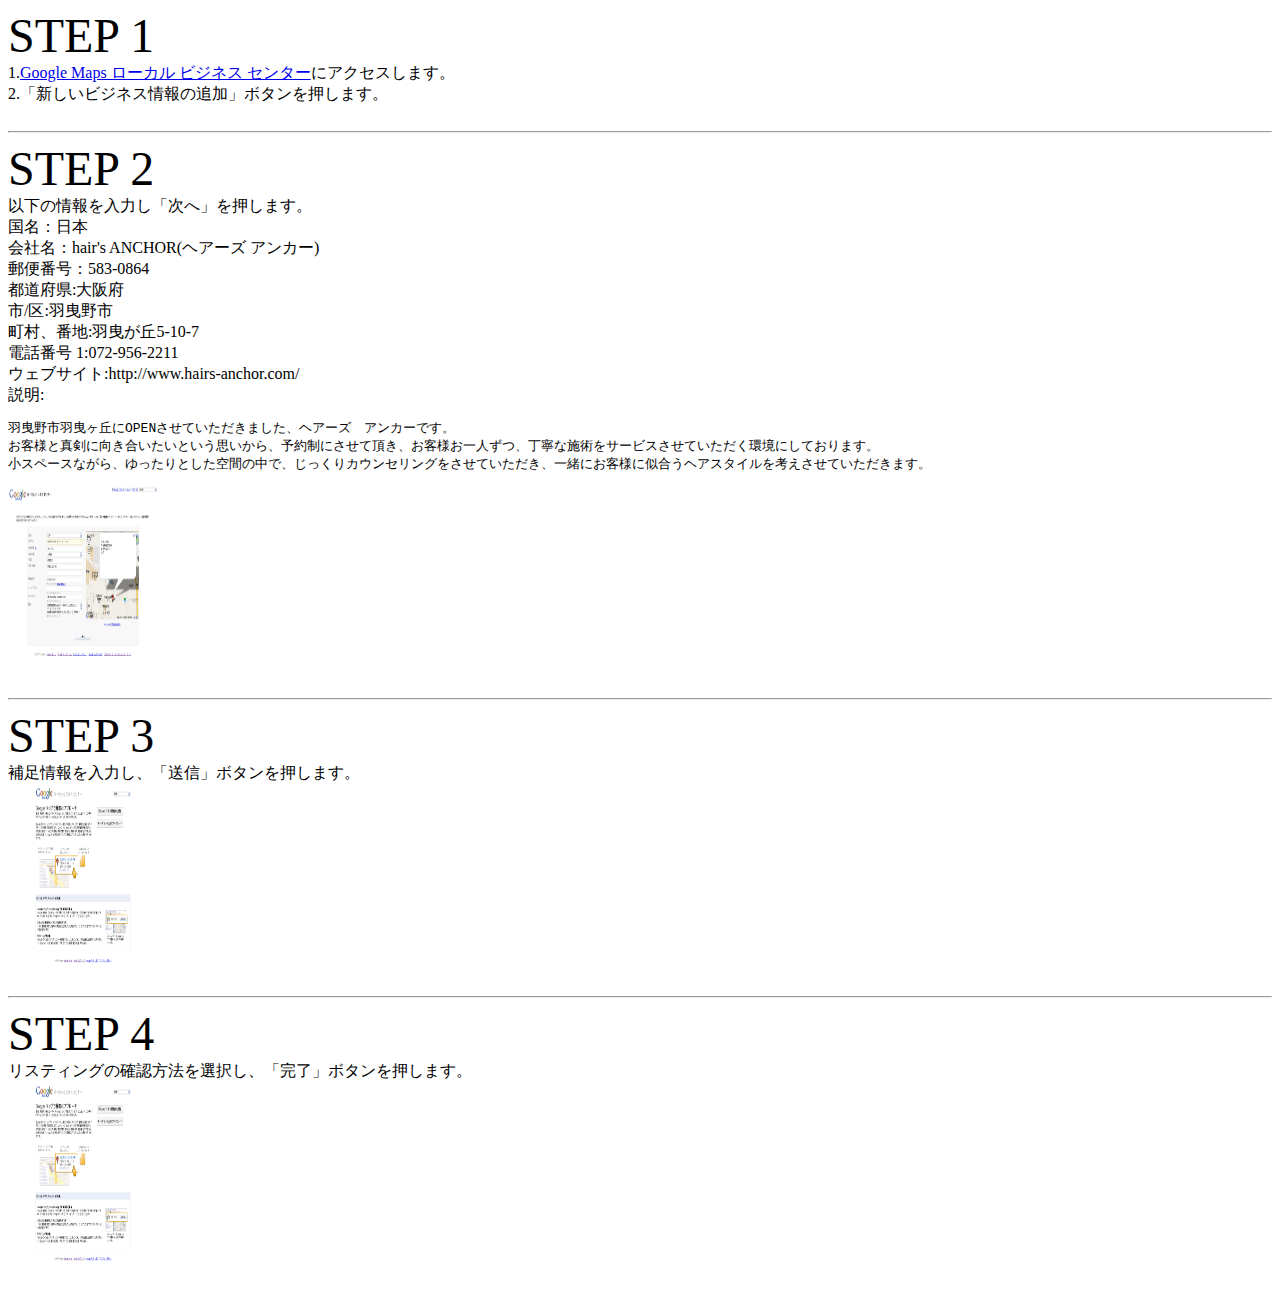
<file: howto/googlemap_howto.html>
<!DOCTYPE html PUBLIC "-//W3C//DTD XHTML 1.0 Strict//EN" "http://www.w3.org/TR/xhtml1/DTD/xhtml1-strict.dtd"> 
<html xmlns="http://www.w3.org/1999/xhtml" xml:lang="ja"> 
<head> 
<meta http-equiv="content-type" content="text/html; charset=utf-8" /> 
<script type="text/javascript" src="js/prototype.js"></script> 
<script type="text/javascript" src="js/scriptaculous.js?load=effects,builder"></script> 
<script type="text/javascript" src="js/lightbox.js"></script> 
<link rel="stylesheet" href="css/lightbox.css" type="text/css" media="screen" /> 
</head> 
<body>

<font size="20">STEP 1</font><br />
1.<a href="http://www.google.com/local/add/splashPage?hl=ja&gl=JP" target="_blank">Google Maps ローカル ビジネス センター</a>にアクセスします。<br />
2.「新しいビジネス情報の追加」ボタンを押します。<br />
<br />
<hr />
<font size="20">STEP 2</font><br />

以下の情報を入力し「次へ」を押します。<br />

国名：日本<br />
会社名：hair's ANCHOR(ヘアーズ アンカー)<br />
郵便番号：583-0864<br />
都道府県:大阪府<br />
市/区:羽曳野市<br />
町村、番地:羽曳が丘5-10-7<br />
電話番号 1:072-956-2211<br />
ウェブサイト:http://www.hairs-anchor.com/<br />

説明:<pre>羽曳野市羽曳ヶ丘にOPENさせていただきました、ヘアーズ　アンカーです。
お客様と真剣に向き合いたいという思いから、予約制にさせて頂き、お客様お一人ずつ、丁寧な施術をサービスさせていただく環境にしております。
小スペースながら、ゆったりとした空間の中で、じっくりカウンセリングをさせていただき、一緒にお客様に似合うヘアスタイルを考えさせていただきます。</pre>

<a href="gm_step2.png" rel="lightbox" title="step2"><img src="gm_step2.png" width="150" height="200" border="0"></a> 

<hr />
<font size="20">STEP 3</font><br />

補足情報を入力し、「送信」ボタンを押します。<br />

<a href="gm_step3.png" rel="lightbox" title="step3"><img src="gm_step1.png" width="150" height="200" border="0"></a> 
<hr />

<font size="20">STEP 4</font><br />
リスティングの確認方法を選択し、「完了」ボタンを押します。<br />
<a href="gm_step4.png" rel="lightbox" title="step4"><img src="gm_step1.png" width="150" height="200" border="0"></a>
</file>
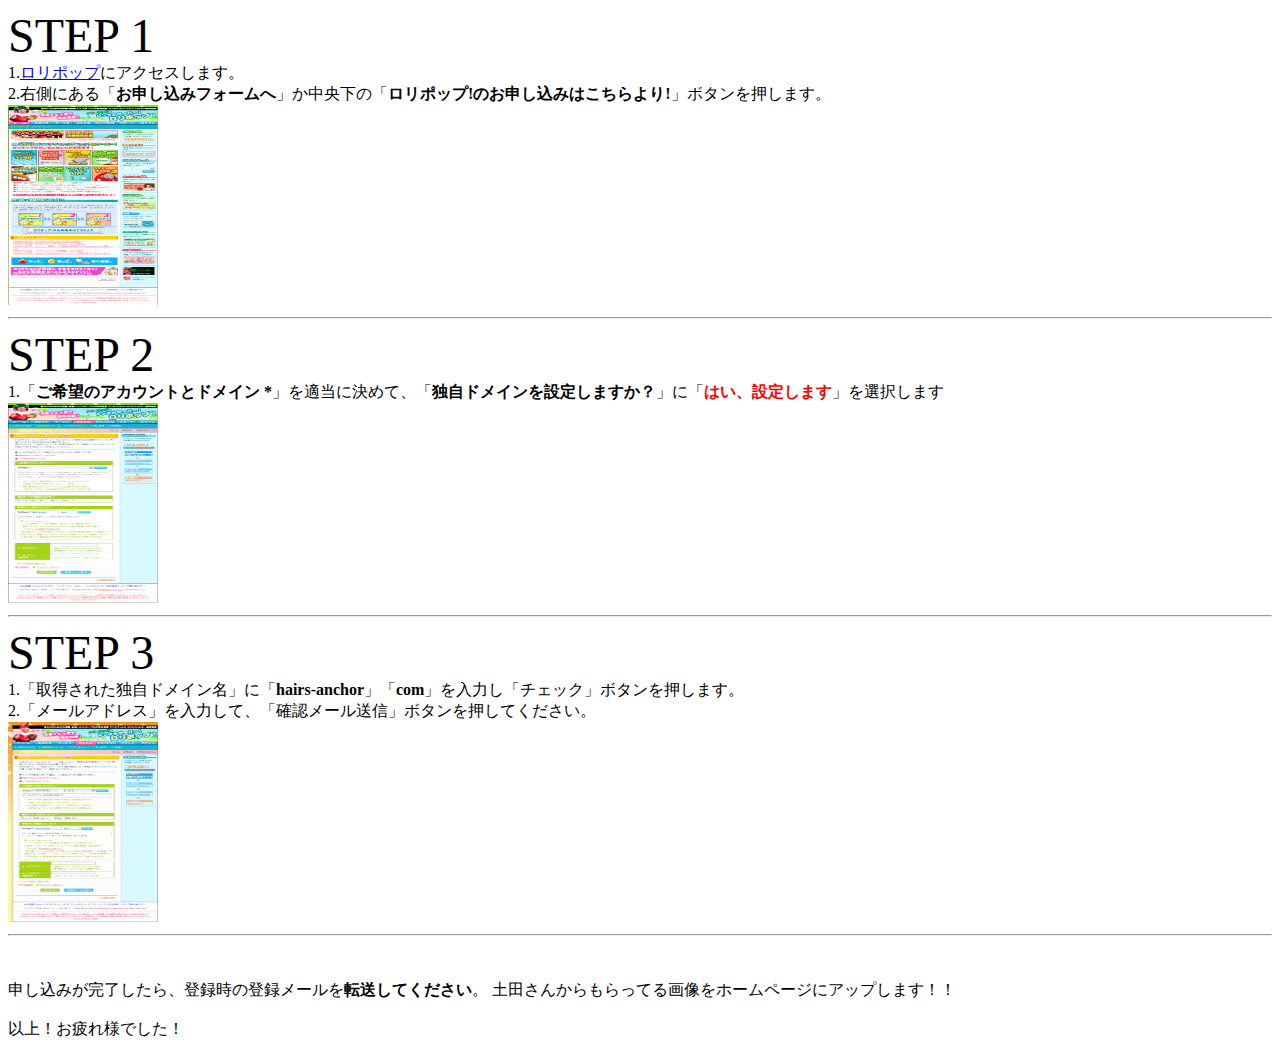
<file: howto/server_howto.html>
<!DOCTYPE html PUBLIC "-//W3C//DTD XHTML 1.0 Strict//EN" "http://www.w3.org/TR/xhtml1/DTD/xhtml1-strict.dtd">
<html xmlns="http://www.w3.org/1999/xhtml" xml:lang="ja">
<head>
<meta http-equiv="content-type" content="text/html; charset=utf-8" />
<script type="text/javascript" src="js/prototype.js"></script>
<script type="text/javascript" src="js/scriptaculous.js?load=effects,builder"></script>
<script type="text/javascript" src="js/lightbox.js"></script>
<link rel="stylesheet" href="css/lightbox.css" type="text/css" media="screen" />
</head>
<body>

<font size="20">STEP 1</font><br />
1.<a href="http://lolipop.jp/" target="_blank">ロリポップ</a>にアクセスします。<br />
2.右側にある「<strong>お申し込みフォームへ</strong>」か中央下の「<strong>ロリポップ!のお申し込みはこちらより!</strong>」ボタンを押します。<br />

<a href="server_step1.png" rel="lightbox" title="step1"><img src="server_step1.png" width="150" height="200" border="0"/></a>

<hr />
<font size="20">STEP 2</font><br />
1.「<strong>ご希望のアカウントとドメイン *</strong>」を適当に決めて、「<strong>独自ドメインを設定しますか？</strong>」に「<font color="red"><strong>はい、設定します</strong></font>」を選択します<br />
<a href="server_step2.png" rel="lightbox" title="step2"><img src="server_step2.png" width="150" height="200" border="0"></a>

<hr />
<font size="20">STEP 3</font><br />
1.「取得された独自ドメイン名」に「<strong>hairs-anchor</strong>」「<strong>com</strong>」を入力し「チェック」ボタンを押します。<br />
2.「メールアドレス」を入力して、「確認メール送信」ボタンを押してください。<br />

<a href="server_step3.png" rel="lightbox" title="step3"><img src="server_step3.png" width="150" height="200" border="0"></a>


<hr />
<br />
<br />
申し込みが完了したら、登録時の登録メールを<strong>転送してください</strong>。
土田さんからもらってる画像をホームページにアップします！！
<br />
<br />


以上！お疲れ様でした！
</body>
</html>
</file>
<file: css/yui/fonts.css>
/*
Copyright (c) 2008, Yahoo! Inc. All rights reserved.
Code licensed under the BSD License:
http://developer.yahoo.net/yui/license.txt
version: 2.6.0
*/
/**
 * Percents could work for IE, but for backCompat purposes, we are using keywords.
 * x-small is for IE6/7 quirks mode.
 */
body {
	font:13px/1.231 arial,helvetica,clean,sans-serif;
	*font-size:small; /* for IE */
	*font:x-small; /* for IE in quirks mode */
}

/**
 * Nudge down to get to 13px equivalent for these form elements
 */ 
select,
input,
button,
textarea {
	font:99% arial,helvetica,clean,sans-serif;
}

/**
 * To help tables remember to inherit
 */
table {
	font-size:inherit;
	font:100%;
}

/**
 * Bump up IE to get to 13px equivalent for these fixed-width elements
 */
pre,
code,
kbd,
samp,
tt {
	font-family:monospace;
	*font-size:108%;
	line-height:100%;
}
</file>
<file: css/base.css>
﻿@charset "utf-8";

/*======================================================================*//**
 * Basic HTML Setting
 */

iframe {
	min-height: 200px !important;
	min-width: 200px !important;
}

html,
body {
	margin: 0;
	padding: 0;
	background-color: #FFF;
}

hr {
	display: none;
}

strong {
	font-weight: bold;
}

img {
	border: 0;
}

ul, ol, li, dl, dt, dd {
	margin: 0;
	padding: 0;
}
dl {
	margin			:1.5em 0 1em;
	border			:1px solid #CCC;
}
dl dt {
	position		:relative;
	left			:0;
	top				:-0.5em;
	font-weight		:bold;
	line-height		:125%;
	margin			:0 1em;
	padding			:0 0.5em;
	background		:#FFF;
}
dl dd {
	padding			:0 1em 1em;
}

/*======================================================================*//**
 * Div Setting
 */
div, ul, ol, dl {
	position		:relative;
	zoom			:100%;
}
div:after, ul:after, ol:after, dl:after {
	content			:".";
	font-size		:0.1em;
	line-height		:0;
	height			:0.1px;
	display			:block;
	clear			:both;
	visibility		:hidden;
}

/*======================================================================*//**
 * Text Rendering Setting
 */
body, h1, h2, h3, h4, h5, h6, h7 {
	color			:#333;
	font-family		:sans-serif;
	line-height		:140%;
}

/*======================================================================*//**
 * Anchor Setting
 */
a {
	color			:#06C;
	text-decoration	:none;
}
a:visited {
	color			:#06C;
}
a:hover {
	color			:#F33;
}
a:active {
	color			:#F33;
}

/*======================================================================*//**
 * #page Setting
 */
#page {
	text-align		:left;
	width			:980px;
	margin			:0 auto;
	background		:#FFF url(/css/page_bg_white.png) repeat-y;
}

/*======================================================================*//**
 * Page-Header Setting
 */
#page-header {
	width			:980px;
	height			:110px;
	background		:url(/css/header_bg_white.png) no-repeat;
}
#page-header h1 {
	position		:absolute;
	left			:10px;
	top			:40px;
}
#page-header #navi-global {
	position		:absolute;
	right			:20px;
	top			:40px;
	list-style		:none;
}
#page-header #navi-global li {
	display			:list-item !important;display:inline;
	float			:left;
	margin			:0;
}
#page-header #navi-global li a {
	color			:#333;
	font-weight		:bold;
	line-height		:70px;
	padding			:10px;
}
#page-header #navi-global li a:visited {
	color			:#333;
}
#page-header #navi-global li a:hover {
	color			:#F33;
}
#page-header #navi-global li a:active {
	color			:#F33;
}
#page-header #navi-utility {
	position		:absolute;
	right			:10px;
	top			:-10px;
	list-style		:none;
}
#page-header #navi-utility li {
	display			:list-item !important;display:inline;
	float			:left;
	padding			:10px 10px 10px 11px;
}
#page-header #navi-utility li:first-child {
	background		:none;
}
#page-header #navi-utility li a {
	color			:#333;
	line-height		:20px;
}
#page-header #navi-utility li a:visited {
	color			:#333;
}
#page-header #navi-utility li a:hover {
	color			:#F33;
}
#page-header #navi-utility li a:active {
	color			:#F33;
}
#page-header #navi-language {
	position		:absolute;
	right			:0;
	top			:10px;
	list-style		:none;
}
#page-header #navi-language li {
	display			:list-item !important;display:inline;
	float			:left;
	margin			:0 10px;
}

#page-header #navi-language li a {
	line-height		:20px;
}

/*======================================================================*//**
 * Page-Content Setting
 */
#page-content {
	padding			:0 15px 15px;
}
#page-content .section a {
	color			:#06C;
	text-decoration	:none;
}
#page-content .section a:visited {
	color			:#06C;
}
#page-content .section a:hover {
	color			:#F33;
	text-decoration	:underline;
}
#page-content .section a:active {
	color			:#F33;
}
#page-content #page-subject {
	width			:900px;
	height			:100px;
	padding			:30px 20px;
	background		:#FFFFFF;
}
#page-content #page-subject * {
	color			:#000;
	display			:inline;
	float			:left;
	line-height		:100px;
}
#page-content #page-subject h2 {
	font-size		:200%;
	padding			:0 1em 0 0;
	margin			:0 1em 0 0;
	border-right	:1px solid #CCC;
}
#page-content #page-main {
	width			:900px;
	display			:block !important;display:inline;
	float			:left;
	margin			:20px 20px 10px 10px;
}
#page-content #page-main h3 {
	font-size		:140%;
	font-weight		:bold;
	line-height		:160%;
	margin			:0 0 1em 0;
}
#page-content #page-main h4 {
	font-size		:110%;
	font-weight		:bold;
	margin			:0 0 1em 0;
}
#page-content #page-main hr {
	display			:block;
	margin			:0 0 50px 0;
	border			:0;
	background		:url(/css/separate_dot_gl_v.png) repeat-x;
}
#page-content #page-sub {
	display			:block !important;display:inline;
	width			:200px;
	float			:left;
	margin			:20px 0;
}
#page-content #navi-category {
	border			:5px solid #EEE;
}
#page-content #navi-category h3 {
	color			:#333;
	font-weight		:bold;
	display			:block;
	padding			:10px;
	margin			:0 0 1px 0;
	background		:#E6E6E6 url(/css/thead_tr_bg.png) repeat-x 0 50%;
}
#page-content #navi-category ul {
	list-style		:none;
}
#page-content #navi-category ul li {
	display			:inline;
	margin			:0;
	padding			:0;
}
#page-content #navi-category ul li a {
	color			:#666;
	display			:block;
	padding			:10px;
	margin			:1px 0 0 0;
	/*background		:#F6F6F6 url(/css/tbody_td_bg.png) right bottom;*/
}
#page-content #navi-category ul li:first-child a {
	margin			:0;
}
#page-content #navi-category ul li a:visited {
}
#page-content #navi-category ul li a:hover {
	background		:#E6E6E6;
	text-decoration	:none;
}
#page-content #navi-category ul li a:active {
}
#page-content #navi-category ul li a span {
	color			:#333;
	font-weight		:bold;
}

/*======================================================================*//**
 * Page-Footer Setting
 */
#page-footer {
	padding			:10px 10px 50px;
	/*background		:url(/css/footer_bg.png) no-repeat bottom;*/
	background		:url(/css/footer_bg_white.png) no-repeat bottom;
}
#page-footer #navi-foot {
	list-style		:none;
	margin			:0 1px;
	padding			:5px 0 5px 5px;
	/*background		:#000;*/
	background		:#DDD;
}
#page-footer #navi-foot li {
	display			:list-item !important;display:inline;
	float			:left;
	margin			:0 5px 0 0;
	padding			:0 10px 0 11px;
	background		:url(/css/separate_dot_gl_h.png) repeat-y;
}
#page-footer #navi-foot li:first-child {
	background		:none;
}
#page-footer #navi-foot li a {
	color			:#333;
}
#page-footer #navi-foot li a:visited {
	color			:#333;
}
#page-footer #navi-foot li a:hover {
	color			:#333;
}
#page-footer #navi-foot li a:active {
	color			:#F33;
}
#page-footer #navi-supply {
	display			:block !important;display:inline;
	float			:left;
	list-style		:none;
	margin			:10px;
}
#page-footer #navi-supply li {
	display			:list-item !important;display:inline;
	float			:left;
	margin			:0 5px 0 0;
}
#page-footer #navi-pagetop {
	position		:absolute;
	top				:10px;
	right			:10px;
}
#page-footer #navi-pagetop a {
	color			:#FFF;
	display			:block;
	margin			:0 10px 0 0;
	padding			:5px 15px 5px 10px;
	background		:url(/css/navi_pagetop.png) no-repeat right;
}
#page-footer #navi-pagetop a:visited {
	color			:#FFF;
}
#page-footer #navi-pagetop a:hover {
	color			:#F33;
}
#page-footer #navi-pagetop a:active {
	color			:#F33;
}
#page-footer #page-copyright {
	display			:block !important;display:inline;
	text-align		:right;
	float			:right;
	margin			:10px;
}


/*======================================================================*//**
 * .navi-top Setting
 */
.navi-top {
	text-align		:right;
	padding			:10px;
}

.navi-top a {
	color			:#999;
	margin			:0;
	padding			:5px 15px 5px 10px;
	background		:url(/css/navi_pagetop.png) no-repeat right;
}
.navi-top a:visited {
	color			:#999;
}
navi-top a:hover {
	color			:#F33;
}
.navi-top a:active {
	color			:#F33;
}

.scissorsTitle {
	padding:0 0 0 30px;
	background:url(/images/scissors.png)  left top no-repeat;
}

/*======================================================================*//**
 * Table Setting
 */
table {
	border-collapse	:collapse;
	width			:100%;
	clear			:both;
	border			:none;
}
table th {
	text-align		:left;
	white-space		:nowrap;
	vertical-align	:top;
	padding			:0.5em;
	border			:1px solid #FFF;
	background		:#E6E6E6 url(/css/tbody_tr_bg.png) right bottom;
}
table thead th {
	background		:#E6E6E6 url(/css/thead_tr_bg.png) repeat-x 0 50%;
}
table tbody th {
	width			:0px;
}
table td {
	vertical-align		:top;
	padding			:0.5em;
	border			:none;
	border-collapse		:collapse;
}

.section-half-left {
	display: block !important;
	float: left;
	margin: 0 20px 10px 0;
	width: 400px;
}

.section-half-right {
	display: block !important;
	float: right;
	margin: 0 0 10px;
	width: 400px;
}

.section-wide {
	display: block !important;
	float: none;
	width: 850px;
}

#wrap {
	max-width:50em;
	margin:0 auto;
}
* html #wrap {width:50em}
/* Default CSS
================================================*/
/* Basic styling, used when JavaScript is unsupported */
.cbb {
	margin:1em 0;
	padding:0 10px;
	border:1px solid #666;
	background:#fff;
}
.cbb h1 {
	margin:0 -10px;
	padding:0.3em 10px;
	background:#efece6;
	font:bold 1.2em/1 Arial, Helvetica, sans-serif;
}
/* Normal styling */
.cb {margin:0.5em 0;}
	/* Top corners and border */
.bt {
	height:17px;
	margin:0 0 0 18px;
	background:url(/css/box.png) no-repeat 100% 0;
}
.bt div {
	position:relative;
	left:-18px;
	width:18px;
	height:17px;
	background:url(/css/box.png) no-repeat 0 0;
	font-size:0;
	line-height:0;
}
 
	/* Bottom corners and border */
.bb {
	height:14px;
	margin:0 0 0 12px;
	background:url(/css/box.png) no-repeat 100% 100%;
}
.bb div {
	position:relative;
	left:-12px;
	width:12px;
	height:14px;
	background:url(/css/box.png) no-repeat 0 100%;
	font-size:0;
	line-height:0;
}
 
	/* Left border */
.i1 {
	padding:0 0 0 12px;
	background:url(/css/borders.png) repeat-y 0 0;
}
	/* Right border */
.i2 {
	padding:0 12px 0 0;
	background:url(/css/borders.png) repeat-y 100% 0;
}
	/* Wrapper for the content. Use it to set the background colour and insert some padding between the borders and the content. */
.i3 {
	display:block;
	margin:0;
	padding:1px 10px;
	background:#fff;
}
	/* Make the content wrapper auto clearing so it will contain floats (see http://positioniseverything.net/easyclearing.html). */
.i3:after {
	content:"."; 
	display:block; 
	height:0; 
	clear:both; 
	visibility:hidden;
}
.i3 {display:inline-block;}
.i3 {display:block;}
/* Default CSS ends here */
 
/* Custom CSS
================================================*/
/* You can use different borders for different boxes on the same page. Just adjust the CSS. Here are a few examples, one of which uses the GIF images instead of the PNG images. Note that you can also adjust borders, heights and paddings this way. Remember to adjust the IE CSS as well. */
 
.one {
	position:absolute;
	top:0;
	right:0;
}
.two {
	float:left;
	width:45%;
}
.two .i1,
.two .i2 { background-image:url(/css/borders.gif); }
.two .bt,
.two .bt div,
.two .bb,
.two .bb div { background-image:url(/css/box.gif); }
#three {
	float:left;
	clear:both;
	width:80%;
}
#three .cb {
	float:left;
	width:40%;
}
.button {
	float:left;
	margin-top:0;
}
.button .bt {
	height:8px;
	margin:0 0 0 9px;
	background-image:url(/css/button.png);
}
.button .bt div {
	left:-9px;
	width:9px;
	height:8px;
	background-image:url(/css/button.png);
}
.button .bb {
	height:8px;
	margin:0 0 0 8px;
	background-image:url(/css/button.png);
}
.button .bb div {
	left:-8px;
	width:8px;
	height:8px;
	background-image:url(/css/button.png);
}
.button .i1 {
	padding:0 0 0 3px;
	background-image:url(/css/button-borders.png);
}
.button .i2 {
	padding:0 3px 0 0;
	background-image:url(/css/button-borders.png);
}
.button .i3 {
	padding:0 0.5em;
	background:#3a3d40 url(/css/button.png) no-repeat -3px -8px;
	font-weight:bold;
	text-decoration:none;
	text-align:center;
}
.button a:link,
.button a:visited,
.button a:hover {
	border:none;
	color:#fff;
}
 
/* Just a bit of styling for this demo page. Adjust as you wish. */
#absolute-wrapper {
	position:relative;
	height:9em;
}
.cb li {margin-left:1em;}

<!-- 
* html .i1,
* html .i2 {background-image:url(/css/borders.gif);}
* html .bt,
* html .bt div,
* html .bb,
* html .bb div {background-image:url(/css/box.gif);}
/* Set a height to fix up some rendering issues. */
* html .i1,
* html .i3 {height:1px;}
 
/* Give the absolutely positioned box a width (including IE 7)*/
.one {width:70%;}
 
/* Custom rules for the buttons */
/* All IE versions need a width */
.button {width:20em;}
/* IE 7 does not need these */
* html .button .i1,
* html .button .i2 {background:transparent;}
* html .button .bt,
* html .button .bt div {background-image:url(/css/button.gif);}
* html .button .bb,
* html .button .bb div {background-image:url(/css/button.gif);}
<![endif]-->
</file>
<file: css/index.css>
@charset "utf-8";

/*======================================================================*//**
 * #page Setting
 */

#page-content #page-subject {
	width		:940px;
	height		:680px;
	padding		:0;
	border		:1px;
	background	:#FFFFFF;
	/*background	:#000 url(/images/anchor-top.png) no-repeat;*/
}
#page-content #page-subject * {
	color		:#FFF;
	display		:inline;
	float		:none;
	margin		:0;
	padding		:0;
	line-height	:100%;
}
#page-content #page-subject p,
#page-content #page-subject ul {
	display	:block;
}
#page-content #page-subject li {
	display	:list-item;
}


/*======================================================================*//** */

#page-content #page-top {
	width	:940px;
	display	:block !important;display:inline;
	float	:left;
	margin	:20px 20px 0px 10px;
}
#page-content #page-top h3 {
	font-size	:140%;
	font-weight	:bold;
	line-height	:160%;
	margin		:0 0 0.5em 0;
}
#page-content #page-top h4 {
	font-size	:150%;
	font-weight	:400;
	margin		:0.4em 0 0 0;
	line-height	:1.1em;
}
#page-content #page-top hr {
	display		:block;
	margin		:0 0 50px 0;
	border		:0;
	background	:url(/css/separate_dot_gl_v.png) repeat-x;
}

/*menulist*/
#menulist {}
#page-content #menulist a{
	color:#000; 
	text-decoration:none;
}
#page-content #menulist a:visited { 
	color:#000; 
}
#page-content #menulist a:hover{
	color:#000; 
	text-decoration:underline;
}
#page-content #menulist a:active { 
	color:#000; 
}
#menulist table {
	border-collapse	:collapse;
	width		:100%;
	clear		:both;
	border		:#CCCCCC;
}
#menulist table td {
	vertical-align	:middle;
	padding		:1em 0.6em 1em 0.7em;
	border		:0;
	/*background	:#CCCCCC right bottom;*/
	background	:#FFF2DA right bottom;
	border-bottom	:1px solid #FFF;
}

.scissorsTitle {
	padding:0 0 0 30px;
	background:url(/images/scissors.png)  left top no-repeat;
}

#page-footer {
	padding	:10px 10px 50px;
	/*background	:url(/css/footer_bg.png) no-repeat bottom;*/
	background	:url(/css/footer_bg_white.png) no-repeat bottom;
}
#page-footer #navi-foot {
	list-style	:none;
	margin		:0 1px;
	padding		:5px 0 5px 5px;
	background	:#DDD;
}
#page-footer #navi-foot li {
	color		:#333;
	display		:list-item !important;display:inline;
	float		:right;
	margin		:0 5px 0 0;
	padding		:0 10px 0 11px;
	background	:url(/css/separate_dot_gl_h.png) repeat-y;
}
#page-footer #navi-foot li:first-child {
	background	:none;
}
#page-footer #navi-foot li a {
	color	:#FFF;
}
#page-footer #navi-foot li a:visited {
	color	:#FFF;
}
#page-footer #navi-foot li a:hover {
	color	:#F33;
}
#page-footer #navi-foot li a:active {
	color	:#F33;
}
#page-footer #navi-supply {
	display		:block !important;display:inline;
	float		:left;
	list-style	:none;
	margin		:10px;
}
#page-footer #navi-supply li {
	display	:list-item !important;display:inline;
	float	:left;
	margin	:0 5px 0 0;
}
#page-footer #navi-pagetop {
	position	:absolute;
	top		:10px;
	right		:10px;
}
#page-footer #navi-pagetop a {
	color		:#FFF;
	display		:block;
	margin		:0 10px 0 0;
	padding		:5px 15px 5px 10px;
	background	:url(/css/navi_pagetop.png) no-repeat right;
}
#page-footer #navi-pagetop a:visited {
	color	:#FFF;
}
#page-footer #navi-pagetop a:hover {
	color	:#F33;
}
#page-footer #navi-pagetop a:active {
	color	:#F33;
}
#page-footer #page-copyright {
	display		:block !important;display:inline;
	text-align	:right;
	float		:right;
	margin		:10px;
}
.qrcode{
	text-align	:center;
}
</file>
<file: css/access.css>
﻿@charset "utf-8";

/*======================================================================*//**
 * #page Setting
 */

#page-content #page-subject {
	background		:#FFF url(/images/subject-bg-home.png) no-repeat;
}

#page-footer {
	padding	:10px 10px 50px;
	/*background	:url(/css/footer_bg.png) no-repeat bottom;*/
	background	:url(/css/footer_bg_white.png) no-repeat bottom;
}
#page-footer #navi-foot {
	list-style	:none;
	margin		:0 1px;
	padding		:5px 0 5px 5px;
	background	:#DDD;
}
#page-footer #navi-foot li {
	color		:#333;
	display		:list-item !important;display:inline;
	float		:right;
	margin		:0 5px 0 0;
	padding		:0 10px 0 11px;
	background	:url(/css/separate_dot_gl_h.png) repeat-y;
}
#page-footer #navi-foot li:first-child {
	background	:none;
	text-align	:right;
}
#page-footer #navi-foot li a {
	color	:#FFF;
}
#page-footer #navi-foot li a:visited {
	color	:#FFF;
}
#page-footer #navi-foot li a:hover {
	color	:#F33;
}
#page-footer #navi-foot li a:active {
	color	:#F33;
}
#page-footer #navi-supply {
	display		:block !important;display:inline;
	float		:left;
	list-style	:none;
	margin		:10px;
}
#page-footer #navi-supply li {
	display	:list-item !important;display:inline;
	float	:left;
	margin	:0 5px 0 0;
}
#page-footer #navi-pagetop {
	position	:absolute;
	top		:10px;
	right		:10px;
}
#page-footer #navi-pagetop a {
	color		:#FFF;
	display		:block;
	margin		:0 10px 0 0;
	padding		:5px 15px 5px 10px;
	background	:url(/css/navi_pagetop.png) no-repeat right;
}
#page-footer #navi-pagetop a:visited {
	color	:#FFF;
}
#page-footer #navi-pagetop a:hover {
	color	:#F33;
}
#page-footer #navi-pagetop a:active {
	color	:#F33;
}
#page-footer #page-copyright {
	display		:block !important;display:inline;
	text-align	:right;
	float		:right;
	margin		:10px;
}

.information {
	padding: 0;
	margin: 0;
	margin-bottom: 10px;
}
.title {
	background-color:#333;
	color: #FFF;
	display: block;
	padding: 0;
	margin: 0;
	font-weight: bold;
}
.description {
	padding: 5px 0;
	margin:0 0 0 10px;
}

#wrapper {
	width: 850px;
	display: block !important;
	float: none;
}
#map-section {
	float:left;
	margin:15px; 
	width: 520px; 
	height: 400px;
	display: block !important;
}
#description-section {
	display: block !important;
	float: right;
	margin: 0 0 10px;
	width: 300px;
}
</file>
<file: css/concept.css>
﻿@charset "utf-8";

/*======================================================================*//**
 * #page Setting
 */

#page-content #page-subject {
	background		:#FFF url(/images/subject-bg-home.png) no-repeat;
}

#page-footer {
	padding	:10px 10px 50px;
	/*background	:url(/css/footer_bg.png) no-repeat bottom;*/
	background	:url(/css/footer_bg_white.png) no-repeat bottom;
}
#page-footer #navi-foot {
	list-style	:none;
	margin		:0 1px;
	padding		:5px 0 5px 5px;
	background	:#DDD;
}
#page-footer #navi-foot li {
	color		:#333;
	display		:list-item !important;display:inline;
	float		:right;
	margin		:0 5px 0 0;
	padding		:0 10px 0 11px;
	background	:url(/css/separate_dot_gl_h.png) repeat-y;
}
#page-footer #navi-foot li:first-child {
	background	:none;
	text-align	:right;
}
#page-footer #navi-foot li a {
	color	:#FFF;
}
#page-footer #navi-foot li a:visited {
	color	:#FFF;
}
#page-footer #navi-foot li a:hover {
	color	:#F33;
}
#page-footer #navi-foot li a:active {
	color	:#F33;
}
#page-footer #navi-supply {
	display		:block !important;display:inline;
	float		:left;
	list-style	:none;
	margin		:10px;
}
#page-footer #navi-supply li {
	display	:list-item !important;display:inline;
	float	:left;
	margin	:0 5px 0 0;
}
#page-footer #navi-pagetop {
	position	:absolute;
	top		:10px;
	right		:10px;
}
#page-footer #navi-pagetop a {
	color		:#FFF;
	display		:block;
	margin		:0 10px 0 0;
	padding		:5px 15px 5px 10px;
	background	:url(/css/navi_pagetop.png) no-repeat right;
}
#page-footer #navi-pagetop a:visited {
	color	:#FFF;
}
#page-footer #navi-pagetop a:hover {
	color	:#F33;
}
#page-footer #navi-pagetop a:active {
	color	:#F33;
}
#page-footer #page-copyright {
	display		:block !important;display:inline;
	text-align	:right;
	float		:right;
	margin		:10px;
}
#gallery {
	margin-bottom: 15px;
	margin-left: auto;
	margin-right: auto;
	width: 780px;
}
#image-box {
	width: 770px;
	height: 580px;
	margin: 5px 0;
	position: relative;
}
#bigimg {
	width: 768px;
	height: 576px;
	display: block;
	margin-left: auto;
	margin-right: auto;
}
.thumb-img-left {
	float: left;
	width: 150px;
}
.thumb-img {
	float: left;
	width: 150px;
	margin: 0 3px;
}
.thumb-img-right {
	float: left;
	width: 150px;
	margin-left: 3px;
}
</file>
<file: css/menu.css>
﻿@charset "utf-8";

/*======================================================================*//**
 * #page Setting
 */

#page-content #page-subject {
	background		:#FFF url(/images/subject-bg-home.png) no-repeat;
}

#page-footer {
	padding	:10px 10px 50px;
	/*background	:url(/css/footer_bg.png) no-repeat bottom;*/
	background	:url(/css/footer_bg_white.png) no-repeat bottom;
}
#page-footer #navi-foot {
	list-style	:none;
	margin		:0 1px;
	padding		:5px 0 5px 5px;
	background	:#DDD;
}
#page-footer #navi-foot li {
	color		:#333;
	display		:list-item !important;display:inline;
	float		:right;
	margin		:0 5px 0 0;
	padding		:0 10px 0 11px;
	background	:url(/css/separate_dot_gl_h.png) repeat-y;
}
#page-footer #navi-foot li:first-child {
	background	:none;
	text-align	:right;
}
#page-footer #navi-foot li a {
	color	:#FFF;
}
#page-footer #navi-foot li a:visited {
	color	:#FFF;
}
#page-footer #navi-foot li a:hover {
	color	:#F33;
}
#page-footer #navi-foot li a:active {
	color	:#F33;
}
#page-footer #navi-supply {
	display		:block !important;display:inline;
	float		:left;
	list-style	:none;
	margin		:10px;
}
#page-footer #navi-supply li {
	display	:list-item !important;display:inline;
	float	:left;
	margin	:0 5px 0 0;
}
#page-footer #navi-pagetop {
	position	:absolute;
	top		:10px;
	right		:10px;
}
#page-footer #navi-pagetop a {
	color		:#FFF;
	display		:block;
	margin		:0 10px 0 0;
	padding		:5px 15px 5px 10px;
	background	:url(/css/navi_pagetop.png) no-repeat right;
}
#page-footer #navi-pagetop a:visited {
	color	:#FFF;
}
#page-footer #navi-pagetop a:hover {
	color	:#F33;
}
#page-footer #navi-pagetop a:active {
	color	:#F33;
}
#page-footer #page-copyright {
	display		:block !important;display:inline;
	text-align	:right;
	float		:right;
	margin		:10px;
}

/*
.scissorsTitle {
	color: #FFF;
	padding:0 0 0 50px;
	background:url(/images/scissors-menu.png)  left top no-repeat;
}
*/

.section-half-left {
	display: block !important;
	float: left;
	margin: 0 20px 10px 0;
	width: 400px;
}

.section-half-right {
	display: block !important;
	float: right;
	margin: 0 0 10px;
	width: 400px;
}

.section-wide {
	display: block !important;
	float: none;
	width: 850px;
}
.menu-name {
	color: #C02844;
}

.description {
	color: #00647D;
}

.detail {
	color: #876948;
}

#drycut-images {
	/*border: solid 1px #876948;*/
}

#drycut-images h2 {
	font-size: 110%;
	font-weight: bold;
}
</file>
